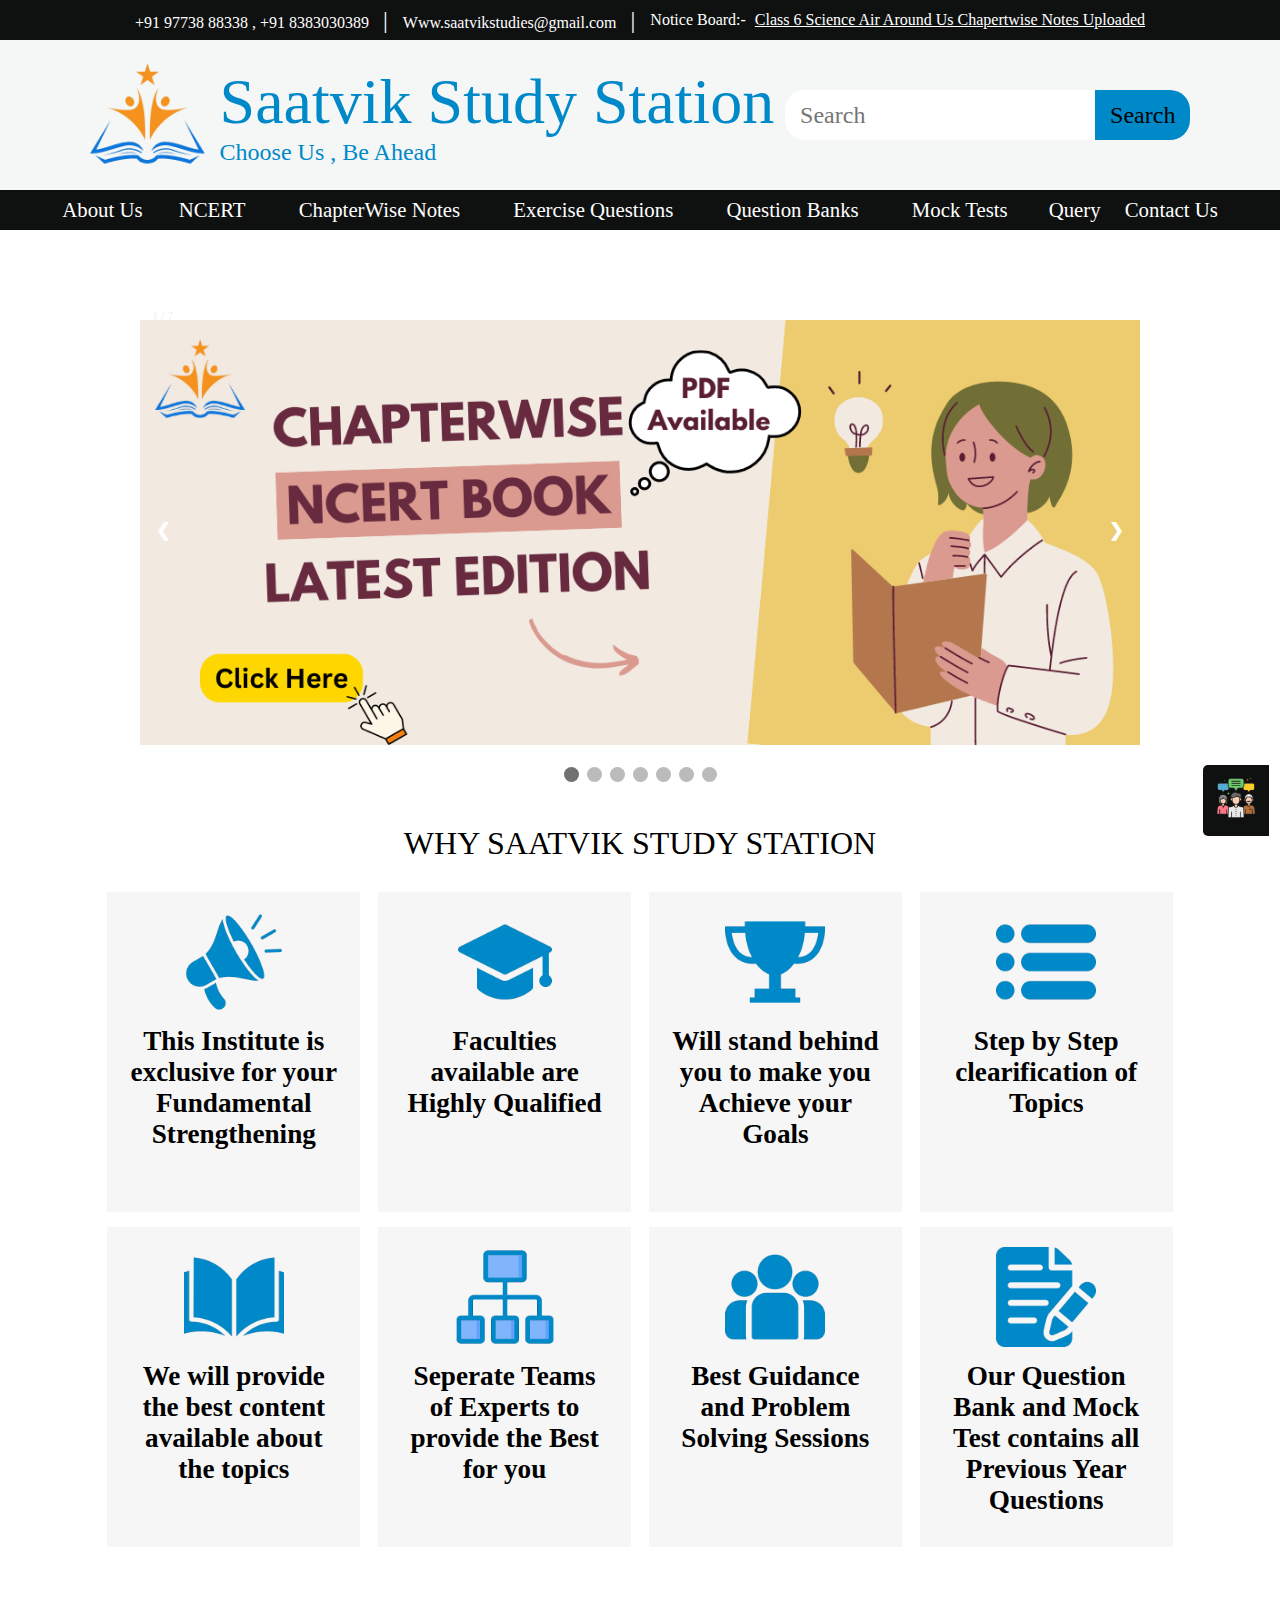
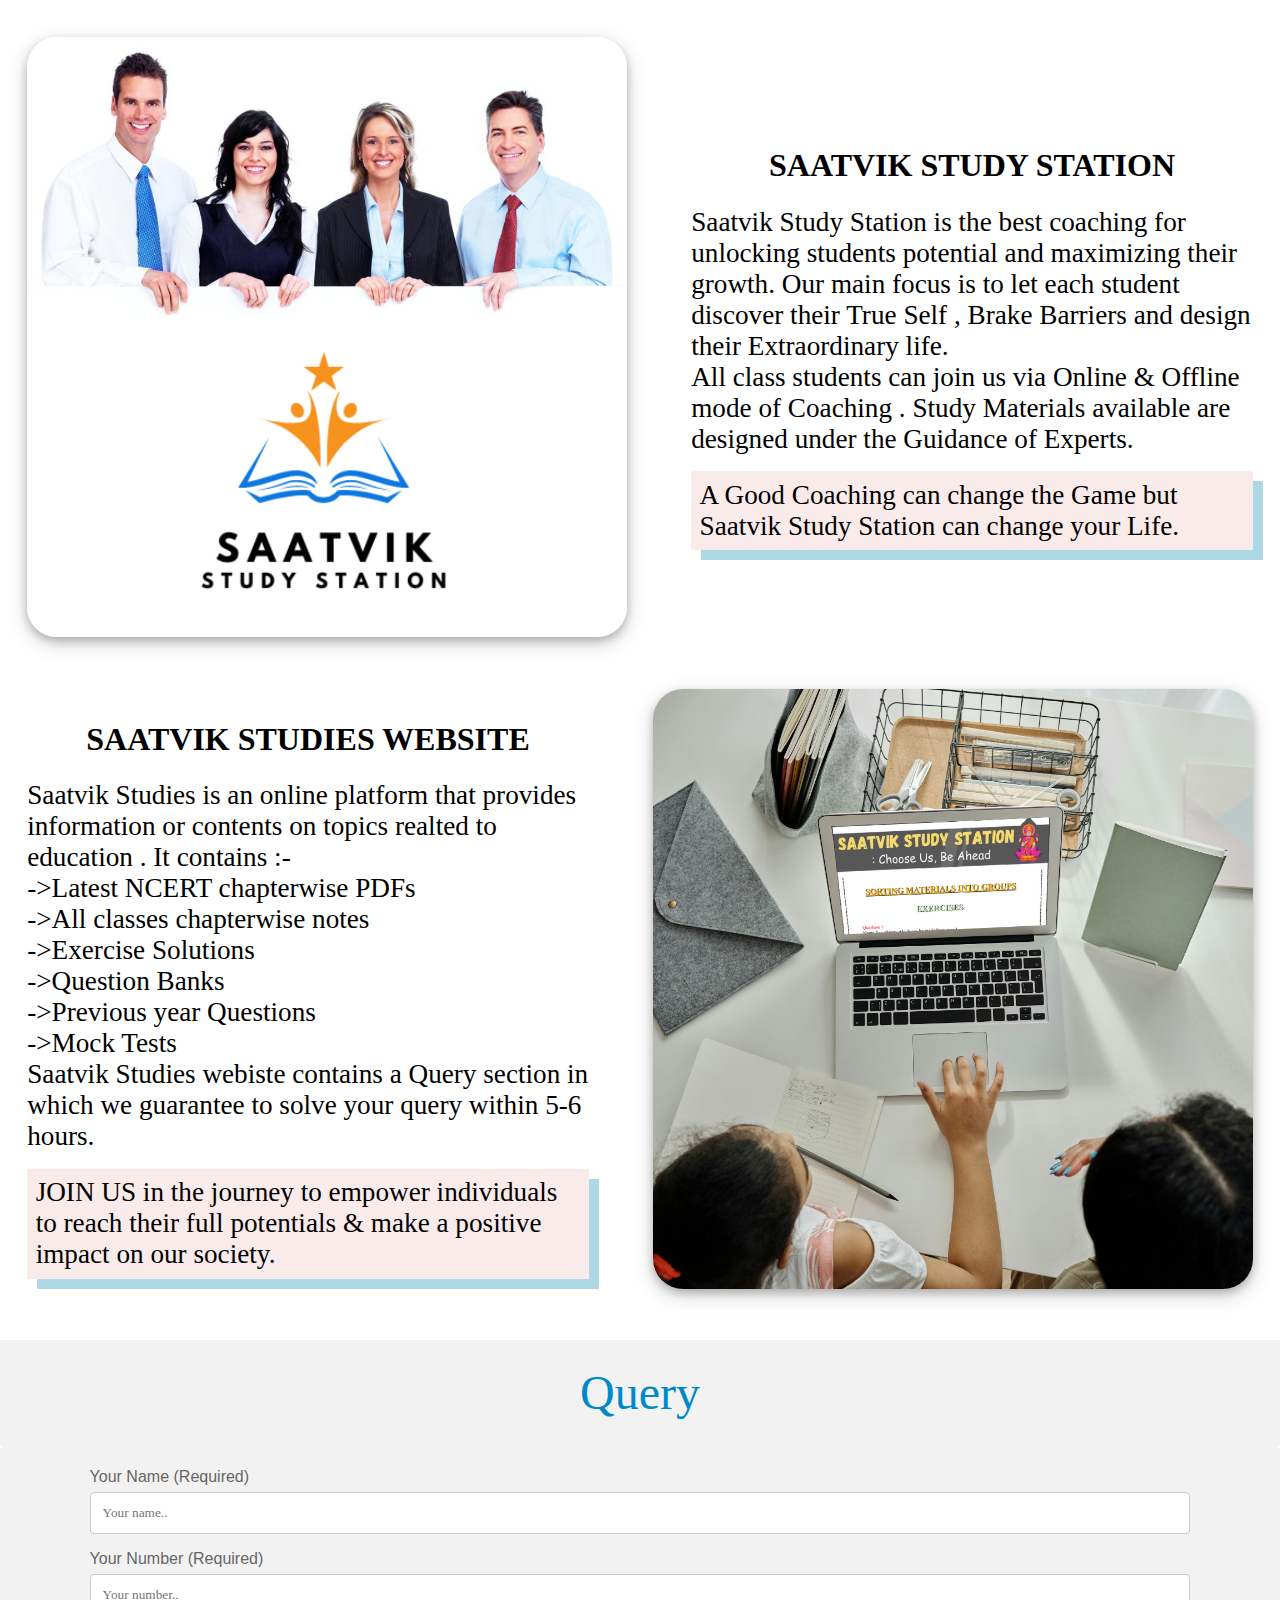
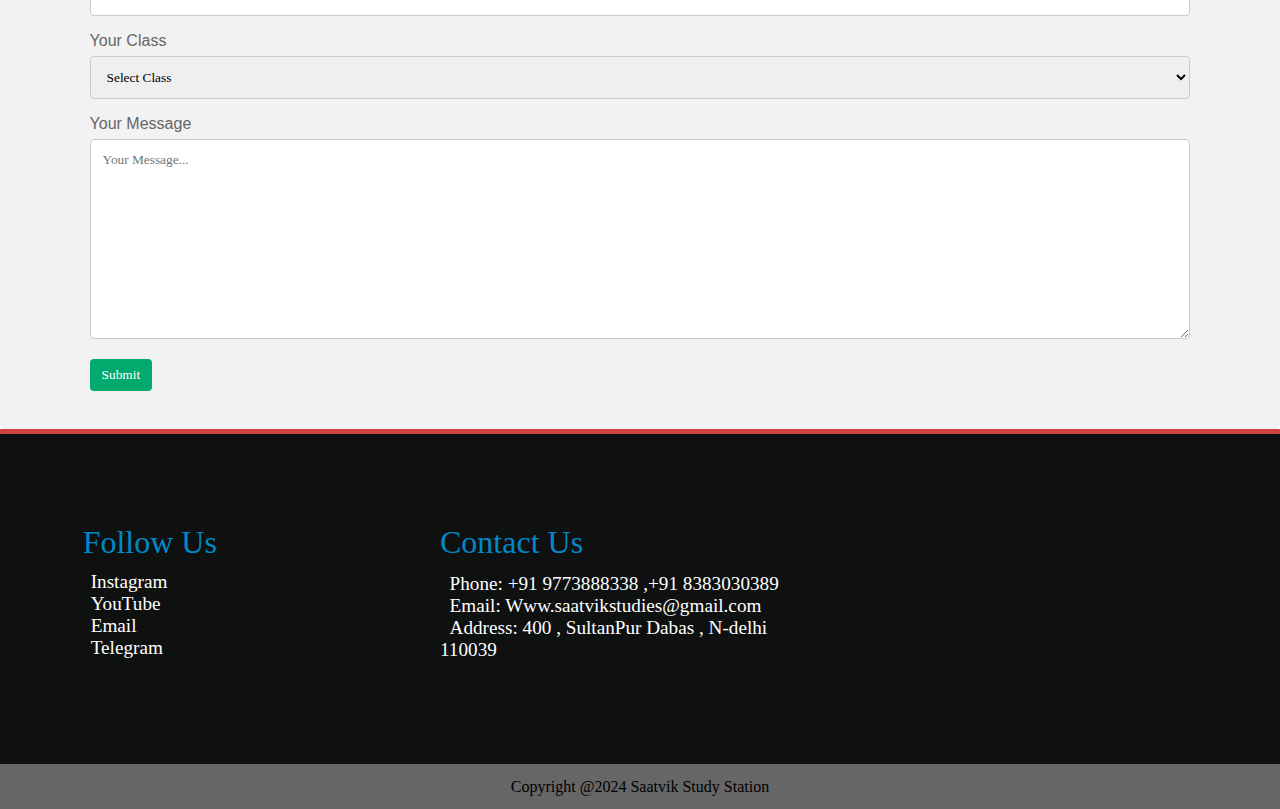
<file: index.html>
<!DOCTYPE html>
<html lang="en">
  <head>
    <meta charset="UTF-8"/>
    <meta name="viewport" content="width=device-width, initial-scale=1.0" />
    <link rel="shortcut icon" href="favicon.ico" type="image/x-icon">
    <link
      rel="stylesheet"
      href="https://cdnjs.cloudflare.com/ajax/libs/font-awesome/6.5.2/css/all.min.css"
      integrity="sha512-SnH5WK+bZxgPHs44uWIX+LLJAJ9/2PkPKZ5QiAj6Ta86w+fsb2TkcmfRyVX3pBnMFcV7oQPJkl9QevSCWr3W6A=="
      crossorigin="anonymous"
      referrerpolicy="no-referrer"
    />
    <link rel="stylesheet" href="style.css" />
    
    <title>Saatvik Studies</title>
  </head>
  <body>
    <div class="header" id="header">
      <div class="contact">
        <div class="contactHeader">
          <i class="fa-solid fa-phone fa-css"></i><a href="tel:97738 88338" >+91 97738 88338 ,</a> <a href="tel:8383030389">+91 8383030389</a>
        <span class="divider">|</span>
        </div>
        <div class="contactHeader">
          <i class="fa-solid fa-envelope fa-css"></i><a href="mailto: Www.saatvikstudies@gmail.com">Www.saatvikstudies@gmail.com</a>
        <span class="divider">|</span>
        </div>
        <div class="Notice">
          <i class="fa-solid fa-hand-pointer fa-css"></i><span>Notice Board:- </span><a class="notice-link" href=""
          >Class 6 Science Air Around Us Chapertwise Notes Uploaded</a>
        </div>
      </div>
      <div class="navbar">
        <div class="overall-logo">
              <div class="logo">
                <img src="saatvik logo final.png" alt="Logo" />
              </div>
              <div class="text-logo">
                  <a href="" class="fa-css saat">Saatvik Study Station</a>
                  <br />
                  <p class="fa-css choose">Choose Us , Be Ahead</p>
              </div>
        </div>
        <div class="search">
            <input type="text" placeholder="Search" class="Search" />
            <button class="searchbtn">Search</button>
        </div>
      </div>
      <div class="links" id="links">
        <button class="menubtn" id="menubtn"><i class="fa-solid fa-bars dropimgMenu"></i>Menu</button>
        <div class="menu" id="menu" >
          <a class="about"href="#Aboutus">About Us</a>
          <div class="dropdown" id="dropdown">
            <button class="btn" onclick="showDrpDwn()">NCERT<i class="fa-solid fa-caret-down dropimg"></i></button>
            <div class="dropdown-options" id="dropdown-options">
              <a href="NCERTclass1.html">Class 1</a><br>
              <a href="#">Class 2</a><br>
              <a href="#">Class 3</a><br>
              <a href="#">Class 4</a><br>
              <a href="#">Class 5</a><br>
              <a href="NCERTclass6.html">Class 6</a><br>
              <a href="#">Class 7</a><br>
              <a href="#">Class 8</a><br>
              <a href="#">Class 9</a><br>
              <a href="#">Class 10</a><br>
              <a href="#">Class 11</a><br>
              <a href="#">Class 12</a><br>
            </div>
          </div>
          <div class="dropdown" id="dropdown">
            <button class="btn" onclick="showDrpDwn2()">ChapterWise Notes<i class="fa-solid fa-caret-down dropimg"></i></button>
            <div class="dropdown-options" id="dropdown-options2">
              
              <a href="#">Class 6</a>
                <br>
                <a href="#">Class 7</a>
                <br>
                <a href="#">Class 8</a>
                <br>
                <a href="#">Class 9</a>
                <br>
                <a href="#">Class 10</a>
                <br>
                <a href="#">Class 11</a>
                <br>
                <a href="#">Class 12</a>
            </div>
          </div>
          <div class="dropdown" id="dropdown">
            <button class="btn" onclick="showDrpDwn3()">Exercise Questions<i class="fa-solid fa-caret-down dropimg"></i></button>
            <div class="dropdown-options" id="dropdown-options3">
                <a href="#">Class 6</a>
                <br>
                <a href="#">Class 7</a>
                <br>
                <a href="#">Class 8</a>
                <br>
                <a href="#">Class 9</a>
                <br>
                <a href="#">Class 10</a>
                <br>
                <a href="#">Class 11</a>
                <br>
                <a href="#">Class 12</a>
            </div>
          </div>
          <div class="dropdown" id="dropdown">
            <button class="btn" onclick="showDrpDwn4()">Question Banks<i class="fa-solid fa-caret-down dropimg"></i></button>
            <div class="dropdown-options" id="dropdown-options4">
                <a href="#">Class 6</a>
                <br>
                <a href="#">Class 7</a>
                <br>
                <a href="#">Class 8</a>
                <br>
                <a href="#">Class 9</a>
                <br>
                <a href="#">Class 10</a>
                <br>
                <a href="#">Class 11</a>
                <br>
                <a href="#">Class 12</a>
            </div>
          </div>
          <div class="dropdown" id="dropdown">
            <button class="btn" onclick="showDrpDwn5()">Mock Tests<i class="fa-solid fa-caret-down dropimg"></i></button>
            <div class="dropdown-options" id="dropdown-options5">
                <a href="#">Class 6</a>
                <br>
                <a href="#">Class 7</a>
                <br>
                <a href="#">Class 8</a>
                <br>
                <a href="#">Class 9</a>
                <br>
                <a href="#">Class 10</a>
                <br>
                <a href="#">Class 11</a>
                <br>
                <a href="#">Class 12</a>
            </div>
          </div>
          <a class="about" href="#Query">Query</a>
          <a class="about" href="#ContactUs">Contact Us</a>

        
        </div>
      </div>
      
      <!-- <div class="w3-content w3-section">
        <img class="mySlides" src="Ncert book.png" alt="" width="1100px">
        <img class="mySlides" src="NCERT PDF.png" alt="" width="1100px">  
        <img class="mySlides" src="ncert exercise.png" alt="" width="1100px">
        <img class="mySlides" src="Chapterwise ques banks.png" alt="" width="1100px">
        <img class="mySlides" src="Previous year.png" alt="" width="1100px">
        <img class="mySlides" src="Mock Test.png" alt="" width="1100px">
        <a class="prev" onclick="plusSlides(-1)">&#10094;</a>
        <a class="next" onclick="plusSlides(1)">&#10095;</a>
      </div> -->
    </div>

<!-- feedback -->

      <a href="#feebackform">
        <div class="stickyFeedback" onclick="feedbackclicked()" id="stickyFeedback">
          <!-- <p>Feedback</p> -->
          <img src="feedback.png" alt="">
        </div>
      </a>
      <div class="feebackform" id="feebackform">
        
        <div class="textareaclose">
          <!-- <p>FEEDBACK</p> -->
          <p><i class="fa-solid fa-x" id="closebtnfeedback" onclick="feedbackclose()"></i></p>
        </div>
        <div class="Rateus">
          <div class="howrate" id="howrate">
            <p>How would you rate your Experience?</p>
          </div>
          <div class="stars">
            <div id="emojiangry" onclick="emojiclicked1()">
              <img src="angry.png" alt="">
              <p>Bad</p>
            </div>
            <div id="emojisad" onclick="emojiclicked2()">
              <img src="sad.png" alt="">
              <p>Dislike</p>
            </div>
            <div id="emojinormal" onclick="emojiclicked3()">
              <img src="normal.png" alt="">
              <p>Neutral</p>
            </div>
            <div id="emojihappy" onclick="emojiclicked4()">
              <img src="happy.png" alt="">
              <p>Like</p>
            </div>
            <div id="emojiveryhappy" onclick="emojiclicked5()">
              <img src="very happy.png" alt="">
              <p>Love It</p>
            </div>
          </div>
          <div class="rateusclicked" id="rateusclicked">
            <textarea name="Feedback" id="feedback" cols="100" rows="7" placeholder="Please share in details , What we can improve in your Website Experience" class="feedback"></textarea>
            <button type="submit" class="submitfeedback" onclick="submitbtn()">Submit</button> 
          </div>
        </div>
      </div>


      <div class="slideshow-container" id="slideshow-container">

        <!-- Full-width images with number and caption text -->
        <div class="mySlides fade">
          <div class="numbertext">1 / 7</div>
          <img src="Ncert book.png" style="width:100%">
        </div>
       
        <div class="mySlides fade">
          <div class="numbertext">2 / 7</div>
          <img src="NCERT PDF.png" style="width:100%">
        </div>
      
        <div class="mySlides fade">
          <div class="numbertext">3 / 7</div>
          <img src="ncert exercise.png" style="width:100%">
        </div>
        <div class="mySlides fade">
          <div class="numbertext">4 / 7</div>
          <img src="Mock Test.png" style="width:100%">
        </div>
        <div class="mySlides fade">
          <div class="numbertext">5 / 7</div>
          <img src="Previous year.png" style="width:100%">
        </div>
        <div class="mySlides fade">
          <div class="numbertext">6 / 7</div>
          <img src="Chapterwise ques banks.png" style="width:100%">
        </div>
        <div class="mySlides fade">
          <div class="numbertext">7 / 7</div>
          <img src="Contact Us.png" style="width:100%">
        </div>
        <!-- Next and previous buttons -->
        <a class="prev" onclick="plusSlides(-1)">&#10094;</a>
        <a class="next" onclick="plusSlides(1)">&#10095;</a>
      </div>
      <br>
      
      <!-- The dots/circles -->
      <div style="text-align:center">
        <span class="dot" onclick="currentSlide(1)"></span>
        <span class="dot" onclick="currentSlide(2)"></span>
        <span class="dot" onclick="currentSlide(3)"></span>
        <span class="dot" onclick="currentSlide(4)"></span>
        <span class="dot" onclick="currentSlide(5)"></span>
        <span class="dot" onclick="currentSlide(6)"></span>
        <span class="dot" onclick="currentSlide(7)"></span>
      </div>
      <div class="chooseUs" id="chooseUs">
        <div class="whyus">
          <p>WHY SAATVIK STUDY STATION</p>
        </div>
        <div class="WhyChooseUs">
          <div class="wcuPoints">
            <div class="box-content ">
              <div>
                <img src="mic.png" alt="">
              </div>
                <p>This Institute is exclusive for your Fundamental Strengthening</p>
            </div>
          </div> 
          <div class="wcuPoints">
            <div class="box-content ">
              <img src="degree.png" alt="">
              <p>Faculties available are Highly Qualified</p>
            </div>
          </div>
          <div class="wcuPoints">
            <div class="box-content ">
              <img src="trophy.png" alt="">
              <p>Will stand behind you to make you Achieve your Goals</p>
            </div>
          </div>
          <div class="wcuPoints">
            <div class="box-content ">
              <img src="list.png" alt="">
              <p>Step by Step clearification of Topics</p>
            </div>
          </div>
          <div class="wcuPoints">
            <div class="box-content ">
              <img src="book.png" alt="">
              <p>We will provide the best content available about the topics</p>
            </div>
          </div>
          <div class="wcuPoints">
            <div class="box-content ">
              <img src="heirarchy.png" alt="">
              <p>Seperate Teams of Experts to provide the Best for you</p>
            </div>
          </div>
          <div class="wcuPoints">
            <div class="box-content ">
              <img src="people.png" alt="">
              <p>Best Guidance and Problem Solving Sessions</p>
            </div>
          </div>
          <div class="wcuPoints">
            <div class="box-content ">
              <img src="notes.png" alt="">
              <p>Our Question Bank and Mock Test contains all Previous Year Questions</p>
            </div>
          </div>
        </div>
      </div>
      <div class="Aboutus" id="Aboutus">
        <img src="Aboutus Image.png" alt="about us img" class="aboutusimg">
        <div class="aboutMain">
          <p class="mainheadingaboutus"><b>SAATVIK STUDY STATION</b></p>
            Saatvik Study Station is the best coaching for unlocking students potential and maximizing their growth. Our main focus is to let each student discover their True Self , Brake Barriers and design their Extraordinary life.
            <br>All class students can join us via Online & Offline mode of Coaching . Study Materials available are designed under the Guidance of Experts.
            <br>
            <div class="notes">
              A Good Coaching can change the Game but Saatvik Study Station can change your Life.
            </div>
        </div>      
      </div>
      <div class="Aboutweb" id="Aboutweb">
        <div class="aboutMainWeb">
          <p class="mainheadingaboutweb"><b>SAATVIK STUDIES WEBSITE</b></p>
            Saatvik Studies is an online platform that provides information or contents on topics realted to education .
            It contains :-
            <br>->Latest NCERT chapterwise PDFs 
            <br>->All classes chapterwise notes 
            <br>->Exercise Solutions
            <br>->Question Banks
            <br>->Previous year Questions
            <br>->Mock Tests
            <br>Saatvik Studies webiste contains a Query section in which we guarantee to solve your query within 5-6 hours.
            <div class="notes">
              JOIN US in the journey to empower individuals to reach their full potentials & make a positive impact on our society.
            </div>
        </div>
        <img src="final website img.png" alt="about webiste img" class="aboutWebimg">      
      </div>
      <p class="query" id="Query">Query</p>
      <div class="container" id="container">
        
        <form action="action_page.php">
      
          <label for="name" required>Your Name (Required)</label>
          <input type="text" id="fname" name="name" placeholder="Your name.." class="queryInput">
      
          <label for="phonenumber" required>Your Number (Required)</label>
          <input type="number" id="phonenumber" name="phonenumber" placeholder="Your number..">
      
          <label for="class" required>Your Class</label>
          <select id="class" name="class">
            <option value="selectclass">Select Class</option>
            <option value="class6">Class 6</option>
            <option value="class7">Class 7</option>
            <option value="class8">Class 8</option>
            <option value="class9">Class 9</option>
            <option value="class10">Class 10</option>
            <option value="class11">Class 11</option>
            <option value="class12">Class 12</option>
          </select>
      
          <label for="message">Your Message</label>
          <textarea id="message" name="submessageject" placeholder="Your Message..." style="height:200px"></textarea>
      
          <input type="submit" value="Submit">
      
        </form>
      </div>
      <div class="footer" id="footer">
        <div class="line">
        </div>
        <div class="mainFooter">
          <div class="followus">
            <p class="followusHeading">Follow Us</p>
            <div class="followdetails">
              <i class="fa-brands fa-instagram footerimg"></i><a href="https://www.instagram.com/saatvikstudies/" target="_blank">Instagram</a><br>
              <i class="fa-brands fa-youtube footerimg"></i><a href="http://">YouTube</a><br>
              <i class="fa-solid fa-envelope footerimg"></i><a href="mailto: Www.saatvikstudies@gmail.com">Email</a><br>
              <i class="fa-brands fa-telegram footerimg"></i><a href="https://t.me/SaatvikStudies" target="_blank">Telegram</a><br>
            </div>
          </div>
          <div class="contactus">
            <p class="contactusHeading" id="ContactUs">Contact Us</p>
            <div class="contactdetails">
              <i class="fa-solid fa-phone footerimg"></i><a href="tel:9773888338">Phone: +91 9773888338 ,</a><a href="tel:8383030389">+91 8383030389</a><br>
              <i class="fa-solid fa-envelope footerimg "></i><a href="mailto: Www.saatvikstudies@gmail.com"> Email: Www.saatvikstudies@gmail.com</a><br>
              <i class="fa-solid fa-house footerimg"></i><a href="https://maps.app.goo.gl/Uj48DvDNkH5wRvor8" target="_blank"></i>Address: 400 , SultanPur Dabas , N-delhi 110039</a>
            </div>
          </div>
          <div class="googlemap">
            <iframe src="https://www.google.com/maps/embed?pb=!1m18!1m12!1m3!1d3507.9589480633927!2d77.04021510369861!3d28.76525590379963!2m3!1f0!2f0!3f0!3m2!1i1024!2i768!4f13.1!3m3!1m2!1s0x390d070059d42753%3A0xcdba2a72c2cb3344!2sSaatvik%20Study%20Station!5e0!3m2!1sen!2sin!4v1717325677718!5m2!1sen!2sin" width="400" height="300" style="border:0;" allowfullscreen="" loading="lazy" referrerpolicy="no-referrer-when-downgrade"></iframe>
          </div>
        </div>
        <div class="copyright">
          Copyright @2024 Saatvik Study Station
        </div>
      </div>
    <script src="index.js"></script>
  </body>
</html>
</file>
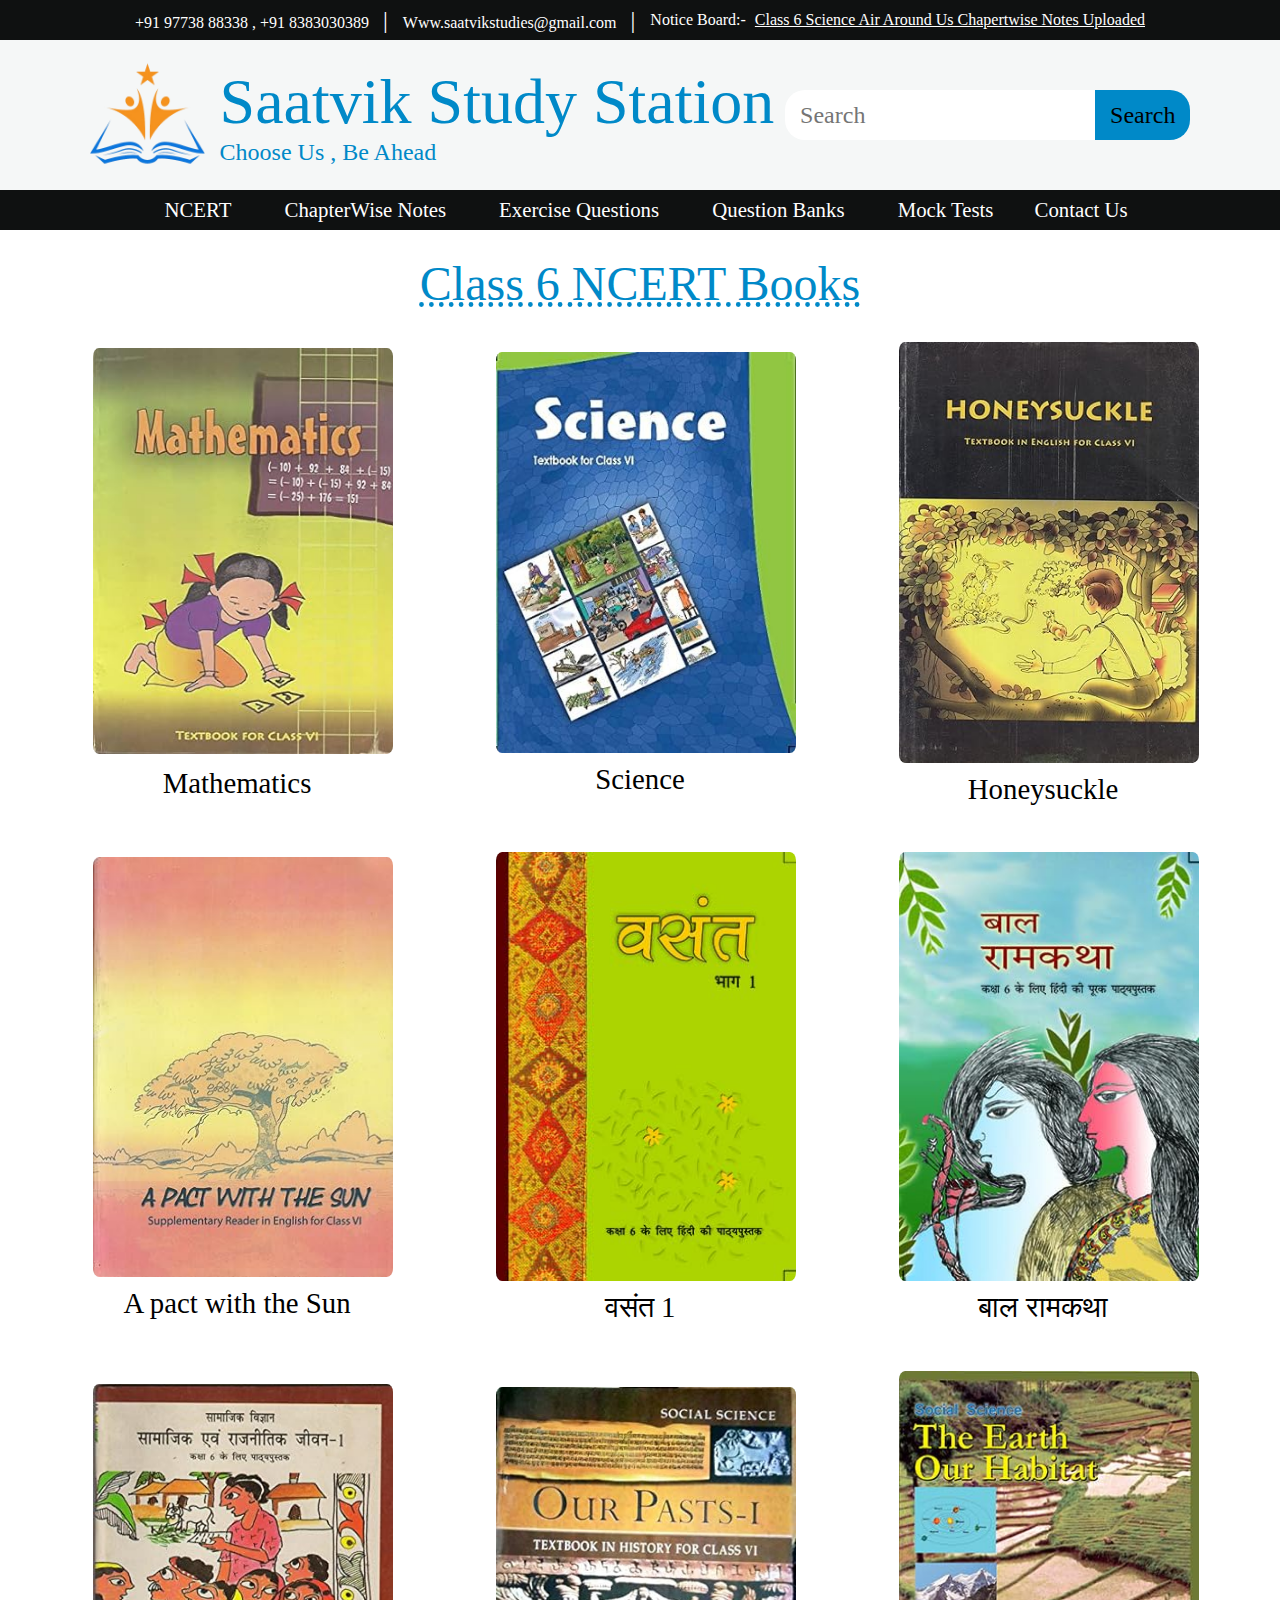
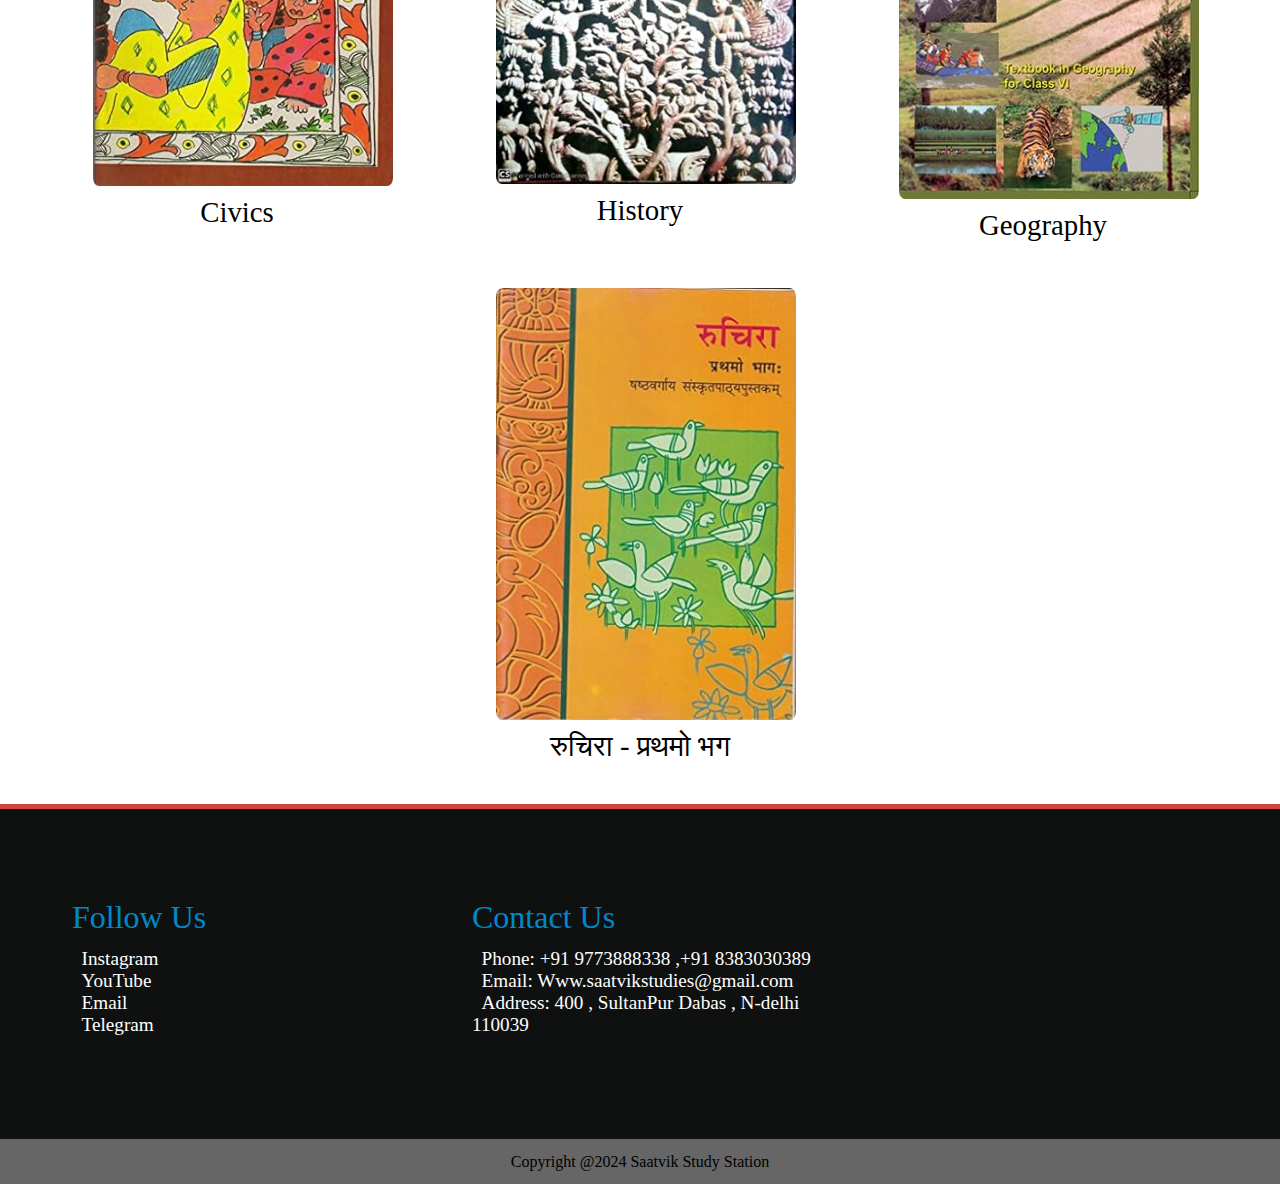
<file: NCERTclass6.html>
<!DOCTYPE html>
<html lang="en">
  <head>
    <meta charset="UTF-8"/>
    <meta name="viewport" content="width=device-width, initial-scale=1.0" />
    <link rel="shortcut icon" href="favicon.ico" type="image/x-icon">
    <link
      rel="stylesheet"
      href="https://cdnjs.cloudflare.com/ajax/libs/font-awesome/6.5.2/css/all.min.css"
      integrity="sha512-SnH5WK+bZxgPHs44uWIX+LLJAJ9/2PkPKZ5QiAj6Ta86w+fsb2TkcmfRyVX3pBnMFcV7oQPJkl9QevSCWr3W6A=="
      crossorigin="anonymous"
      referrerpolicy="no-referrer"
    />
    <link rel="stylesheet" href="NCERTclass6.css" />
    
    <title>Saatvik Studies</title>
  </head>
  <body>
    <div class="mainDiv">
      <div class="header">
        <div class="contact">
          <div class="contactHeader">
            <i class="fa-solid fa-phone fa-css"></i><a href="tel:97738 88338" >+91 97738 88338 ,</a> <a href="tel:8383030389">+91 8383030389</a>
          <span class="divider">|</span>
          </div>
          <div class="contactHeader">
            <i class="fa-solid fa-envelope fa-css"></i><a href="">Www.saatvikstudies@gmail.com</a>
          <span class="divider">|</span>
          </div>
          <div class="Notice">
            <i class="fa-solid fa-hand-pointer fa-css"></i><span>Notice Board:- </span><a class="notice-link" href=""
            >Class 6 Science Air Around Us Chapertwise Notes Uploaded</a>
          </div>
        </div>
        <div class="navbar">
          <div class="overall-logo">
              <div class="logo">
                  <img src="saatvik logo final.png" alt="Logo" />
                </div>
                <div class="text-logo">
                    <a href="" class="fa-css saat">Saatvik Study Station</a>
                    <br />
                    <p class="fa-css choose">Choose Us , Be Ahead</p>
                  </div>
          </div>
          <div class="search">
              <input type="text" placeholder="Search" class="Search" />
              <button class="searchbtn">Search</button>
          </div>
        </div>
        <div class="links" id="links">
          <button class="menubtn" id="menubtn" onclick="clickfunctionMenu()"><i class="fa-solid fa-bars dropimgMenu"></i>Menu</button>
          <div class="menu" id="menu" >
            <div class="dropdown" id="dropdown">
              <button class="btn" onclick="showDrpDwn()">NCERT<i class="fa-solid fa-caret-down dropimg"></i></button>
              <div class="dropdown-options" id="dropdown-options">
                <a href="#">Class 1</a><br>
                <a href="#">Class 2</a><br>
                <a href="#">Class 3</a><br>
                <a href="#">Class 4</a><br>
                <a href="#">Class 5</a><br>
                <a href="#">Class 6</a><br>
                <a href="#">Class 7</a><br>
                <a href="#">Class 8</a><br>
                <a href="#">Class 9</a><br>
                <a href="#">Class 10</a><br>
                <a href="#">Class 11</a><br>
                <a href="#">Class 12</a><br>
              </div>
            </div>
            <div class="dropdown" id="dropdown">
              <button class="btn" onclick="showDrpDwn2()">ChapterWise Notes<i class="fa-solid fa-caret-down dropimg"></i></button>
              <div class="dropdown-options" id="dropdown-options2">
                
                <a href="#">Class 6</a>
                  <br>
                  <a href="#">Class 7</a>
                  <br>
                  <a href="#">Class 8</a>
                  <br>
                  <a href="#">Class 9</a>
                  <br>
                  <a href="#">Class 10</a>
                  <br>
                  <a href="#">Class 11</a>
                  <br>
                  <a href="#">Class 12</a>
              </div>
            </div>
            <div class="dropdown" id="dropdown">
              <button class="btn" onclick="showDrpDwn3()">Exercise Questions<i class="fa-solid fa-caret-down dropimg"></i></button>
              <div class="dropdown-options" id="dropdown-options3">
                  <a href="#">Class 6</a>
                  <br>
                  <a href="#">Class 7</a>
                  <br>
                  <a href="#">Class 8</a>
                  <br>
                  <a href="#">Class 9</a>
                  <br>
                  <a href="#">Class 10</a>
                  <br>
                  <a href="#">Class 11</a>
                  <br>
                  <a href="#">Class 12</a>
              </div>
            </div>
            <div class="dropdown" id="dropdown">
              <button class="btn" onclick="showDrpDwn4()">Question Banks<i class="fa-solid fa-caret-down dropimg"></i></button>
              <div class="dropdown-options" id="dropdown-options4">
                  <a href="#">Class 6</a>
                  <br>
                  <a href="#">Class 7</a>
                  <br>
                  <a href="#">Class 8</a>
                  <br>
                  <a href="#">Class 9</a>
                  <br>
                  <a href="#">Class 10</a>
                  <br>
                  <a href="#">Class 11</a>
                  <br>
                  <a href="#">Class 12</a>
              </div>
            </div>
            <div class="dropdown" id="dropdown">
              <button class="btn" onclick="showDrpDwn5()">Mock Tests<i class="fa-solid fa-caret-down dropimg"></i></button>
              <div class="dropdown-options" id="dropdown-options5">
                  <a href="#">Class 6</a>
                  <br>
                  <a href="#">Class 7</a>
                  <br>
                  <a href="#">Class 8</a>
                  <br>
                  <a href="#">Class 9</a>
                  <br>
                  <a href="#">Class 10</a>
                  <br>
                  <a href="#">Class 11</a>
                  <br>
                  <a href="#">Class 12</a>
              </div>
            </div>
            <a class="about" href="#ContactUs">Contact Us</a>
          
          </div>
        </div>
  
        <!--  content -->
        <div class="ClassBooks">
          <p>Class 6 NCERT Books  </p>
        </div>
        <div class="subjects">
            <div>
              <a href="Ncert class 6th/C6maths.html">
                <img src="Ncert class 6th/ncert class 6 maths.jpg" alt="">
                <p>Mathematics</p>
              </a>
            </div>
            <div>
                <img src="Ncert class 6th/ncert class 6 science.jpg" alt="" >
                <p>Science</p>
            </div>
          <div>
              <img src="Ncert class 6th/ncert class 6 english 1.jpg" alt="" class="c6book">
              <p>Honeysuckle</p>
          </div>
          <div>
              <img src="Ncert class 6th/ncert class 6 english 2.jpg" alt="">
              <p>A pact with the Sun</p>
          </div>
          <div>
              <img src="Ncert class 6th/ncert class 6 hindi 1.jpg" alt="">
              <p>वसंत 1</p>
          </div>
          <div>
              <img src="Ncert class 6th/ncert class 6 hindi 2.jpg" alt="">
              <p>बाल रामकथा</p>
          </div>
          <div>
              <img src="Ncert class 6th/Ncert class 6 sst 1.jpg" alt="" class="c6sstbook">
              <p>Civics</p>
          </div>
          <div>
              <img src="Ncert class 6th/ncert class 6 sst 2.jpg" alt="" class="c6sstbook">
              <p>History </p>
          </div>
          <div>
              <img src="Ncert class 6th/ncert class 6 sst 3.jpg" alt="">
              <p>Geography</p>
          </div>
          <div>
              <img src="Ncert class 6th/ncert class 6 sanskrit.jpg" alt="" class="c6book">
              <p>रुचिरा - प्रथमो भग</p>
          </div>
        </div>
  
  
  
        <div class="footer">
          <div class="line">
          </div>
          <div class="mainFooter">
            <div class="followus">
              <p class="followusHeading">Follow Us</p>
              <div class="followdetails">
                <i class="fa-brands fa-instagram footerimg"></i><a href="https://www.instagram.com/saatvikstudies/" target="_blank">Instagram</a><br>
                <i class="fa-brands fa-youtube footerimg"></i><a href="http://">YouTube</a><br>
                <i class="fa-solid fa-envelope footerimg"></i><a href="mailto: Www.saatvikstudies@gmail.com">Email</a><br>
                <i class="fa-brands fa-telegram footerimg"></i><a href="https://t.me/SaatvikStudies" target="_blank">Telegram</a><br>
              </div>
            </div>
            <div class="contactus">
              <p class="contactusHeading" id="ContactUs">Contact Us</p>
              <div class="contactdetails">
                <i class="fa-solid fa-phone footerimg"></i><a href="tel:9773888338">Phone: +91 9773888338 ,</a><a href="tel:8383030389">+91 8383030389</a><br>
                <i class="fa-solid fa-envelope footerimg "></i><a href="mailto: Www.saatvikstudies@gmail.com"> Email: Www.saatvikstudies@gmail.com</a><br>
                <i class="fa-solid fa-house footerimg"></i><a href="https://maps.app.goo.gl/Uj48DvDNkH5wRvor8" target="_blank"></i>Address: 400 , SultanPur Dabas , N-delhi 110039</a>
              </div>
            </div>
            <div class="googlemap">
              <iframe src="https://www.google.com/maps/embed?pb=!1m18!1m12!1m3!1d3507.9589480633927!2d77.04021510369861!3d28.76525590379963!2m3!1f0!2f0!3f0!3m2!1i1024!2i768!4f13.1!3m3!1m2!1s0x390d070059d42753%3A0xcdba2a72c2cb3344!2sSaatvik%20Study%20Station!5e0!3m2!1sen!2sin!4v1717325677718!5m2!1sen!2sin" width="400" height="300" style="border:0;" allowfullscreen="" loading="lazy" referrerpolicy="no-referrer-when-downgrade"></iframe>
            </div>
          </div>
          <div class="copyright">
            Copyright @2024 Saatvik Study Station
          </div>
        </div>
    </div>
    <script src="NcertClass6.js" defer></script>
  </body>
</html>
</file>
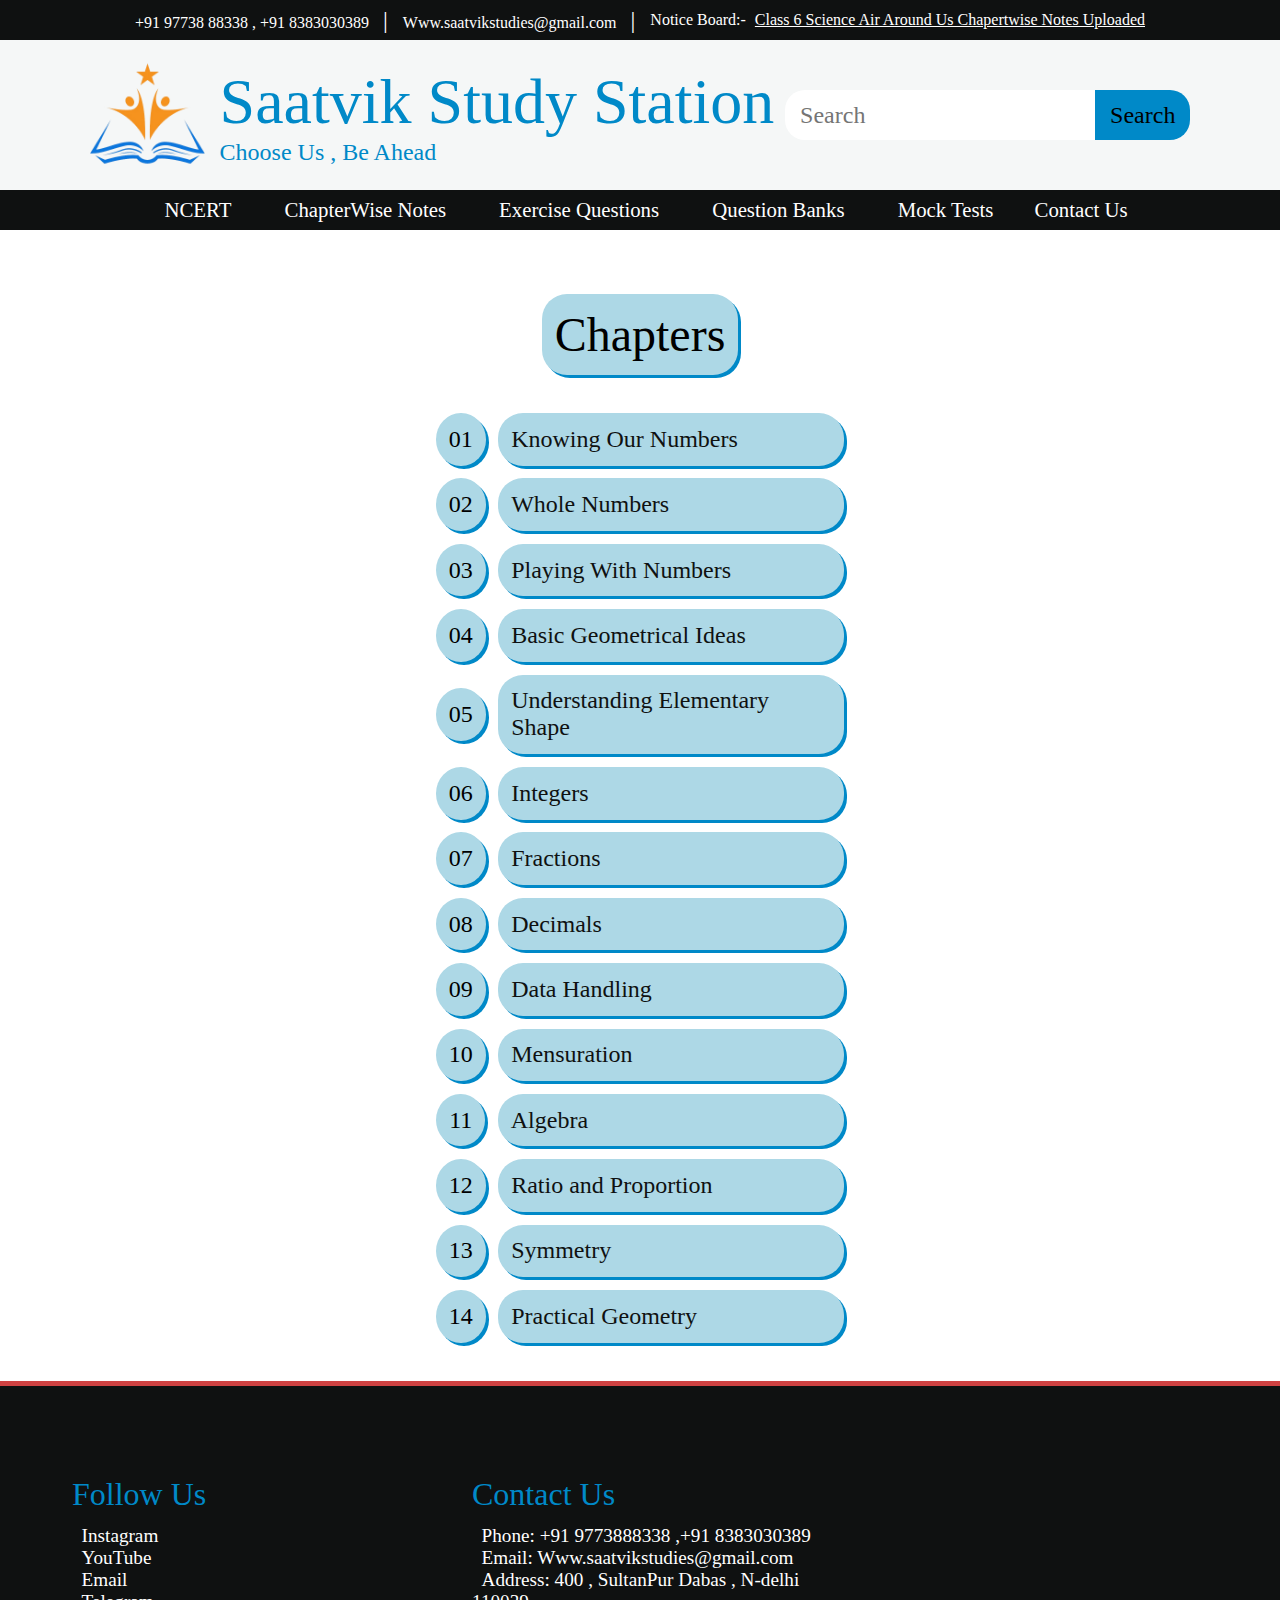
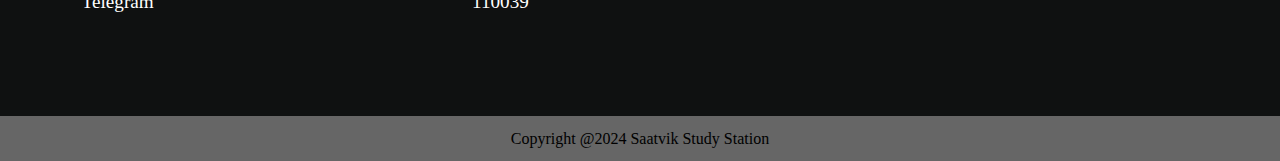
<file: Ncert class 6th/C6maths.html>
<!DOCTYPE html>
<html lang="en">
  <head>
    <meta charset="UTF-8"/>
    <meta name="viewport" content="width=device-width, initial-scale=1.0" />
    <link rel="shortcut icon" href="favicon.ico" type="image/x-icon">
    <link
      rel="stylesheet"
      href="https://cdnjs.cloudflare.com/ajax/libs/font-awesome/6.5.2/css/all.min.css"
      integrity="sha512-SnH5WK+bZxgPHs44uWIX+LLJAJ9/2PkPKZ5QiAj6Ta86w+fsb2TkcmfRyVX3pBnMFcV7oQPJkl9QevSCWr3W6A=="
      crossorigin="anonymous"
      referrerpolicy="no-referrer"
    />
    <link rel="stylesheet" href="C6maths.css" />
    
    <title>Saatvik Studies</title>
  </head>
  <body>
    <div class="header">
      <div class="contact">
        <div class="contactHeader">
          <i class="fa-solid fa-phone fa-css"></i><a href="tel:97738 88338" >+91 97738 88338 ,</a> <a href="tel:8383030389">+91 8383030389</a>
        <span class="divider">|</span>
        </div>
        <div class="contactHeader">
          <i class="fa-solid fa-envelope fa-css"></i><a href="">Www.saatvikstudies@gmail.com</a>
        <span class="divider">|</span>
        </div>
        <div class="Notice">
          <i class="fa-solid fa-hand-pointer fa-css"></i><span>Notice Board:- </span><a class="notice-link" href=""
          >Class 6 Science Air Around Us Chapertwise Notes Uploaded</a>
        </div>
      </div>
      <div class="navbar">
        <div class="overall-logo">
            <div class="logo">
                <img src="saatvik logo final.png" alt="Logo" />
              </div>
              <div class="text-logo">
                  <a href="" class="fa-css saat">Saatvik Study Station</a>
                  <br />
                  <p class="fa-css choose">Choose Us , Be Ahead</p>
                </div>
        </div>
        <div class="search">
            <input type="text" placeholder="Search" class="Search" />
            <button class="searchbtn">Search</button>
        </div>
      </div>
      <div class="links" id="links">
        <button class="menubtn" id="menubtn" onclick="clickfunctionMenu()"><i class="fa-solid fa-bars dropimgMenu"></i>Menu</button>
        <div class="menu" id="menu" >
          <div class="dropdown" id="dropdown">
            <button class="btn" onclick="showDrpDwn()">NCERT<i class="fa-solid fa-caret-down dropimg"></i></button>
            <div class="dropdown-options" id="dropdown-options">
              <a href="#">Class 1</a><br>
              <a href="#">Class 2</a><br>
              <a href="#">Class 3</a><br>
              <a href="#">Class 4</a><br>
              <a href="#">Class 5</a><br>
              <a href="#">Class 6</a><br>
              <a href="#">Class 7</a><br>
              <a href="#">Class 8</a><br>
              <a href="#">Class 9</a><br>
              <a href="#">Class 10</a><br>
              <a href="#">Class 11</a><br>
              <a href="#">Class 12</a><br>
            </div>
          </div>
          <div class="dropdown" id="dropdown">
            <button class="btn" onclick="showDrpDwn2()">ChapterWise Notes<i class="fa-solid fa-caret-down dropimg"></i></button>
            <div class="dropdown-options" id="dropdown-options2">
              
              <a href="#">Class 6</a>
                <br>
                <a href="#">Class 7</a>
                <br>
                <a href="#">Class 8</a>
                <br>
                <a href="#">Class 9</a>
                <br>
                <a href="#">Class 10</a>
                <br>
                <a href="#">Class 11</a>
                <br>
                <a href="#">Class 12</a>
            </div>
          </div>
          <div class="dropdown" id="dropdown">
            <button class="btn" onclick="showDrpDwn3()">Exercise Questions<i class="fa-solid fa-caret-down dropimg"></i></button>
            <div class="dropdown-options" id="dropdown-options3">
                <a href="#">Class 6</a>
                <br>
                <a href="#">Class 7</a>
                <br>
                <a href="#">Class 8</a>
                <br>
                <a href="#">Class 9</a>
                <br>
                <a href="#">Class 10</a>
                <br>
                <a href="#">Class 11</a>
                <br>
                <a href="#">Class 12</a>
            </div>
          </div>
          <div class="dropdown" id="dropdown">
            <button class="btn" onclick="showDrpDwn4()">Question Banks<i class="fa-solid fa-caret-down dropimg"></i></button>
            <div class="dropdown-options" id="dropdown-options4">
                <a href="#">Class 6</a>
                <br>
                <a href="#">Class 7</a>
                <br>
                <a href="#">Class 8</a>
                <br>
                <a href="#">Class 9</a>
                <br>
                <a href="#">Class 10</a>
                <br>
                <a href="#">Class 11</a>
                <br>
                <a href="#">Class 12</a>
            </div>
          </div>
          <div class="dropdown" id="dropdown">
            <button class="btn" onclick="showDrpDwn5()">Mock Tests<i class="fa-solid fa-caret-down dropimg"></i></button>
            <div class="dropdown-options" id="dropdown-options5">
                <a href="#">Class 6</a>
                <br>
                <a href="#">Class 7</a>
                <br>
                <a href="#">Class 8</a>
                <br>
                <a href="#">Class 9</a>
                <br>
                <a href="#">Class 10</a>
                <br>
                <a href="#">Class 11</a>
                <br>
                <a href="#">Class 12</a>
            </div>
          </div>
          <a class="about" href="#ContactUs">Contact Us</a>
        
        </div>
      </div>

      <!--  content -->
      <div class="ClassBooks">
        <p>Chapters</p>
      </div>
      <div class="chapternames">
        <div class="chapterName">
            <p class="chpnum">01</p>
            <a href="/web/Satvik/books/class 6/maths/ncert class 6 maths ch1.pdf" target="_blank">  Knowing Our Numbers <i class="fa-solid fa-download"></i></a>
        </div>
        <div class="chapterName">
            <p class="chpnum">02</p>
            <a href="/web/Satvik/books/class 6/maths/ncert class 6 maths ch2.pdf" target="_blank">Whole Numbers <i class="fa-solid fa-download"></i></a>
        </div>
        <div class="chapterName">
            <p class="chpnum">03</p>
            <a href="/web/Satvik/books/class 6/maths/ncert class 6 maths ch3.pdf" target="_blank">Playing With Numbers <i class="fa-solid fa-download"></i></a>
        </div>
        <div class="chapterName">
            <p class="chpnum">04</p>
            <a href="/web/Satvik/books/class 6/maths/ncert class 6 maths ch4.pdf" target="_blank">Basic Geometrical Ideas <i class="fa-solid fa-download"></i></a>
        </div>
        <div class="chapterName">
            <p class="chpnum">05</p>
            <a href="/web/Satvik/books/class 6/maths/ncert class 6 maths ch5.pdf" target="_blank">Understanding Elementary Shape <i class="fa-solid fa-download"></i></a>
        </div>
        <div class="chapterName">
            <p class="chpnum">06</p>
            <a href="/web/Satvik/books/class 6/maths/ncert class 6 maths ch6.pdf" target="_blank">Integers <i class="fa-solid fa-download"></i></a>
        </div>
        <div class="chapterName">
            <p class="chpnum">07</p>
            <a href="/web/Satvik/books/class 6/maths/ncert class 6 maths ch7.pdf" target="_blank">Fractions <i class="fa-solid fa-download"></i></a>
        </div>
        <div class="chapterName">
            <p class="chpnum">08</p>
            <a href="/web/Satvik/books/class 6/maths/ncert class 6 maths ch8.pdf" target="_blank">Decimals <i class="fa-solid fa-download"></i></a>
        </div>
        <div class="chapterName">
            <p class="chpnum">09</p>
            <a href="/web/Satvik/books/class 6/maths/ncert class 6 maths ch9.pdf" target="_blank">Data Handling <i class="fa-solid fa-download"></i></a>
        </div>
        <div class="chapterName">
            <p class="chpnum">10</p>
            <a href="/web/Satvik/books/class 6/maths/ncert class 6 maths ch10.pdf" target="_blank">Mensuration <i class="fa-solid fa-download"></i></a>
        </div>
        <div class="chapterName">
            <p class="chpnum">11</p>
            <a href="/web/Satvik/books/class 6/maths/ncert class 6 maths ch11.pdf" target="_blank">Algebra <i class="fa-solid fa-download"></i></a>
        </div>
        <div class="chapterName">
            <p class="chpnum">12</p>
            <a href="/web/Satvik/books/class 6/maths/ncert class 6 maths ch12.pdf" target="_blank">Ratio and Proportion <i class="fa-solid fa-download"></i></a>
        </div>
        <div class="chapterName">
            <p class="chpnum">13</p>
            <a href="/web/Satvik/books/class 6/maths/ncert class 6 maths ch13.pdf" target="_blank">Symmetry <i class="fa-solid fa-download"></i></a>
        </div>
        <div class="chapterName">
            <p class="chpnum">14</p>
            <a href="/web/Satvik/books/class 6/maths/ncert class 6 maths ch14.pdf" target="_blank">Practical Geometry <i class="fa-solid fa-download"></i></a>
        </div>

      </div>



      <div class="footer">
        <div class="line">
        </div>
        <div class="mainFooter">
          <div class="followus">
            <p class="followusHeading">Follow Us</p>
            <div class="followdetails">
              <i class="fa-brands fa-instagram footerimg"></i><a href="https://www.instagram.com/saatvikstudies/" target="_blank">Instagram</a><br>
              <i class="fa-brands fa-youtube footerimg"></i><a href="http://">YouTube</a><br>
              <i class="fa-solid fa-envelope footerimg"></i><a href="mailto: Www.saatvikstudies@gmail.com">Email</a><br>
              <i class="fa-brands fa-telegram footerimg"></i><a href="https://t.me/SaatvikStudies" target="_blank">Telegram</a><br>
            </div>
          </div>
          <div class="contactus">
            <p class="contactusHeading" id="ContactUs">Contact Us</p>
            <div class="contactdetails">
              <i class="fa-solid fa-phone footerimg"></i><a href="tel:9773888338">Phone: +91 9773888338 ,</a><a href="tel:8383030389">+91 8383030389</a><br>
              <i class="fa-solid fa-envelope footerimg "></i><a href="mailto: Www.saatvikstudies@gmail.com"> Email: Www.saatvikstudies@gmail.com</a><br>
              <i class="fa-solid fa-house footerimg"></i><a href="https://maps.app.goo.gl/Uj48DvDNkH5wRvor8" target="_blank"></i>Address: 400 , SultanPur Dabas , N-delhi 110039</a>
            </div>
          </div>
          <div class="googlemap">
            <iframe src="https://www.google.com/maps/embed?pb=!1m18!1m12!1m3!1d3507.9589480633927!2d77.04021510369861!3d28.76525590379963!2m3!1f0!2f0!3f0!3m2!1i1024!2i768!4f13.1!3m3!1m2!1s0x390d070059d42753%3A0xcdba2a72c2cb3344!2sSaatvik%20Study%20Station!5e0!3m2!1sen!2sin!4v1717325677718!5m2!1sen!2sin" width="400" height="300" style="border:0;" allowfullscreen="" loading="lazy" referrerpolicy="no-referrer-when-downgrade"></iframe>
          </div>
        </div>
        <div class="copyright">
          Copyright @2024 Saatvik Study Station
        </div>
      </div>
    <script src="C6maths.js" defer></script>
  </body>
</html>
</file>
<file: style.css>
*{
    margin: 0;
    padding: 0;
    text-decoration: none;
    font-family: 'Times New Roman', Times, serif;
}
html { scroll-behavior: smooth; }
body{
    width: 100%;
}
.contact{
    height: 40px;
    padding: 0 7% 0 7%;
    display: flex;
    align-items: center;
    justify-content: center;
    background-color: #0f1111;
    text-align: center;
}
.contact a{
    color: white;
}
.notice-link{
    padding-left: 5px;
    padding-right: 5px;
    text-decoration: underline;
}
.divider{
    font-size:x-large;
    color: white;
    padding-left: 10px;
    padding-right: 10px;
}
.contact span{
    color: white;
}
.fa-css {
    color: #0089c8;
    padding-right: 5px;
  }
.navbar{
    padding: 0 7% 0 7%;
    background-color: #f5f7f7;
    display: flex; 
    flex-wrap: wrap;
    justify-content: space-between;
    height: 150px;
}
.navbar img{
    width: 115px;
}
.logo{
    width: 115px;
}
.overall-logo{
    display: flex;
    align-items: center;

}.overall-logo span{
    height: 40px;
}
.text-logo{
    padding-left: 15px;
}
.text-logo a{
    font-size:4rem;
}
.text-logo p{
    font-size: 1.5rem;
}
.search{
    display: flex;
    align-items: center;
}
.Search{
    height: 50px;
    border-top-left-radius: 20px;
    border-bottom-left-radius: 20px;
    padding-left: 15px;
    margin-right: 0;
    border: none;
    font-size: 1.5rem;
}
.searchbtn{
    align-items: center;
    border-top-right-radius: 5px;
    border-bottom-right-radius: 5px;
    border:none;
    font-size: 1.5rem;
    background-color: #0089c8;
    border-radius: 0 20px 20px 0;
    padding: 10px 15px;
    height: 50px;
    margin-left: 0;
}
.links{
    padding: 0 3% 0 3%;
    background-color: #0f1111;
    height: 40px;
    /* display: flex;
    align-items: center; */
}
.dropimgMenu{
  padding-right: 5%;
}
.menu{
  padding-top: 0.7%;
  width: 100%;
  display: flex;
  align-items: center;
  justify-content: center;
  font-size: 1rem;
}
.menubtn{
  display: none;
  background-color: inherit;
    border: none;
    color: white;
}
.links a{
 text-decoration: none;
 color: white;
 margin: 0 1% 0 1%;
 font-size: 1.3rem;
}
.about{
    /* font-size: large; */
}
.btn{
    background-color: inherit;
    border: none;
    color: white;
    font-size: 1.3rem;
    /* margin: 0 2% 0 2%; */
}
.dropimg{
    padding-left: 5px;
}
.dropdown {
    display: inline-block;
    position: relative;
    margin-left:2%;
    margin-right: 2%;
}
.dropdown-options {
    width: 100%;
    padding: 5px;
    display: none;
    position: absolute;
    background-color:#0f1111;
  }
.dropdown-options a{    
    padding-top: 10px;
    color: white;
    font-size: large;
}
.dropdown:hover .dropdown-options{
  display: block;
  z-index: 9999999;
}
.showDropdown{
    display: block;
}
.show {
    display: block;
}


.stickynavbar{
    position: fixed;
    top: 0;
    width: 100%;
    z-index: 99999999;
}
.stickyFeedback{
  position: sticky;
  font-size: 1.2rem;
  padding: 0.5%;
  top: 85%;
  left: 94%;
  background-color: #0f1111;
  color: #0089c8;
  height: fit-content;
  width:fit-content;
  z-index: 99999999;
  border-top-left-radius: 5px;
  border-bottom-left-radius: 5px;
  padding: 1%;
}

    .stickyFeedback img{
      width: 40px;
    }
.feebackform{
  position: absolute;
  top: -70%;
  left: 30%;
  height: 400px;
  width: 40%;
  background-color: lightblue;
  border-radius: 10px;
  padding: 1%;
  color: white;
  z-index: 9999999999999;
  box-shadow: 0px 0px 10px 10px #0f1111;
}
.Rateus{
  
  padding: 1%;
  display: flex;
  flex-direction: column;
  align-items: center;
  font-size: 1.3rem;

}
.howrate{
  margin-bottom: 10%;
  font-size: 2.7rem;
  display: flex;
  align-items: center;
  justify-content: center;
  text-align: center;
  color: #0f1111;
  font-weight: 700;
}
.stars{
  display: flex;
  width: fit-content;
  
}
.stars div{
  display: flex;
  flex-direction: column;
  align-items: center;
  justify-content: center;
  width: 90px;
  opacity: 0.5;
  
}
.stars img{
  width: 65px;
  
}
.stars div:hover{
  opacity: 1;
}
.displayreview{
  display: none;
}
.stars p{
  margin-top: 15%;
  color: #0f1111;
  font-weight: 600;
}
.Rateus i{
  color: #cf4242;
  font-size: 2rem;
  padding: 2%;
}
.textareaclose{
  padding-left: 30%;
  display: flex;
  justify-content: end;
}
.textareaclose p{
  font-size: 1.3rem;
  font-weight: 600;
  color: #0f1111;
  padding: 1.5%;
  padding-left: 2.1%;
  padding-right: 2.1%;
}
.rateusclicked{
  display: none;
  height: 20%;
  flex-direction: column;
  align-items: center;
  justify-content: center;
  padding-top: 3%;
}
.feedback{
  /* width: 99.6%; */
  border-radius: 20px;
}
.submitfeedback{
  padding: 1%;
  background-color: #0089c8;
  color: #0f1111;
  font-size: 1.3rem;
  font-weight: bold;
  border: none;
  width:30%;
  border-radius: 10px;
}



.w3-section{
    padding: 0 7% 0 7%;
    display: flex;
    align-items: center;
    justify-content: center;
}

* {box-sizing:border-box}

/* Slideshow container */
.slideshow-container {
    padding-top: 1.5%;
    margin-top: 20px;
  max-width: 1000px;
  position: relative;
  margin: auto;
  z-index: 0;
}

/* Hide the images by default */
.mySlides {
  display: none;
}

/* Next & previous buttons */
.prev, .next {
  cursor: pointer;
  position: absolute;
  top: 50%;
  width: auto;
  margin-top: -22px;
  padding: 16px;
  color: white;
  font-weight: bold;
  font-size: 18px;
  transition: 0.6s ease;
  border-radius: 0 3px 3px 0;
  user-select: none;
}

/* Position the "next button" to the right */
.next {
  right: 0;
  border-radius: 3px 0 0 3px;
}

/* On hover, add a black background color with a little bit see-through */
.prev:hover, .next:hover {
  background-color: rgba(0,0,0,0.8);
}

/* Caption text */
.text {
  color: #f2f2f2;
  font-size: 15px;
  padding: 8px 12px;
  position: absolute;
  bottom: 8px;
  width: 100%;
  text-align: center;
}

/* Number text (1/3 etc) */
.numbertext {
  color: #f2f2f2;
  font-size: 12px;
  padding: 8px 12px;
  position: absolute;
  top: 0;
}

/* The dots/bullets/indicators */
.dot {
  cursor: pointer;
  height: 15px;
  width: 15px;
  margin: 0 2px;
  background-color: #bbb;
  border-radius: 50%;
  display: inline-block;
  transition: background-color 0.6s ease;
}

.active, .dot:hover {
  background-color: #717171;
}

/* Fading animation */
.fade {
  animation-name: fade;
  animation-duration: 1.5s;
}

@keyframes fade {
  from {opacity: .4}
  to {opacity: 1}
}

/* .slideshow-container {
    max-width: 1000px;
    position: relative;
    margin: auto;
}
.dot {
    height: 15px;
    width: 15px;
    margin: 0 2px;
    background-color: #bbb;
    border-radius: 50%;
    display: inline-block;
    transition: background-color 0.6s ease;
  } */
  /* .prev, .next {
    cursor: pointer;
    position: absolute;
    top: 50%;
    width: auto;
    color: white;
    font-weight: bold;
    font-size: 18px;
    transition: 0.6s ease;
    border-radius: 0 3px 3px 0;
    user-select: none;
  } */

  .chooseUs{
    padding: 3% 7% 2% 7%;
    height: 800px;
    width: 100%;
  }
  .whyus{
    display: flex;
    align-items: center;
    justify-content: center;
    font-size: 2rem;    
    padding-bottom: 15px;
    font-family:'Courier New', Courier, monospace;
  }
  .WhyChooseUs{
    display: flex;
    flex-wrap: wrap;
    justify-content: space-evenly;
    align-items: center;
    font-weight: 600;
  }
  .wcuPoints{
    background-color: #f6f6f6;
    padding: 20px 0 15px;
    width: 23%;
    height: 320px;
    margin-top: 15px;
    position: relative;
    
  }
  .box{
    animation: mymove 1.5s;
    animation-fill-mode:forwards;
    animation-timing-function: linear;
  }
  .box1{
    animation: mymove 1s;
    animation-fill-mode:forwards;
    animation-timing-function: linear;
  }
  .box2{
    animation: mymove 1.5s;
    animation-fill-mode:forwards;
    animation-timing-function: linear;
  }
  .box3{
    animation: mymove 2s;
    animation-fill-mode:forwards;
    animation-timing-function: linear;
  }
  .box4{
    animation: mymove 2.5s;
    animation-fill-mode:forwards;
    animation-timing-function: linear;
  }
  .box5{
    animation: mymove 3s;
    animation-fill-mode:forwards;
    animation-timing-function: linear;
  }
  .box6{
    animation: mymove 3.5s;
    animation-fill-mode:forwards;
    animation-timing-function: linear;
  }
  .box7{
    animation: mymove 4s;
    animation-fill-mode:forwards;
    animation-timing-function: linear;
  }
  .box8{
    animation: mymove 4.5s;
    animation-fill-mode:forwards;
    animation-timing-function: linear;
  }
  .wcuPoints img{
    width: 100px;
    background-size: contain;
    background-repeat: no-repeat;
  }
  .box-content{
    display: block;
    text-align: center;
    margin-left:1rem ;
    margin-right: 1rem;
  }
  .box-content p{
    padding: 5px;
    padding-top: 10px;
    font-size: 1.7rem;
  }

  /* animation  */
  
  @keyframes mymove {
    from {top: 300px;}
    to {top: 0;}
  }

  .Aboutus{
    display: flex;
    align-items: center;
    justify-content: center;
    margin-top: 4%;
    margin-bottom:4%;
  }
  .Aboutus img{
    width: 600px;
    position: relative;
    margin-right: 2%;
    box-shadow: 0 4px 8px 0 rgba(0, 0, 0, 0.2), 0 6px 20px 0 rgba(0, 0, 0, 0.19);
    border-radius: 5%;
  }
  .aniAboutUsImg{
    animation: moveaboutusimg 1s;
    animation-fill-mode:forwards;
    animation-timing-function: linear;
  }
  .mainheadingaboutus{
    font-size: 2rem;
    text-align: center;
    padding: 4%;
  }
  .aboutMain{
    width: 600px;
    padding-left:3% ;
    font-size: 1.7rem;
    position: relative;
    
  }
  .aniAboutUsMain{
    animation: moveaboutustext 1s;
    animation-fill-mode:forwards;
    animation-timing-function: linear;
  }
  .notes{
    background-color: #faebeb;
    box-shadow: 10px 10px lightblue;
    margin-top: 3%;
    padding: 1.5%;
  }


  @keyframes moveaboutusimg {
    from {right: 300px;}
    to {right: 0;}
  }
  @keyframes moveaboutustext {
    from {left: 300px;}
    to {left: 0;}
  }

  .Aboutweb{
    display: flex;
    align-items: center;
    justify-content: center;
    margin-top: 4%;
    margin-bottom:4%;
  }
  .Aboutweb img{
    width: 600px;
    position: relative;
    margin-left: 2%;
    box-shadow: 0 4px 8px 0 rgba(0, 0, 0, 0.2), 0 6px 20px 0 rgba(0, 0, 0, 0.19);
    border-radius: 5%;
  }
  .aniAboutWebImg{
    animation: moveaboutwebimg 1s;
    animation-fill-mode:forwards;
    animation-timing-function: linear;
  }
  .mainheadingaboutweb{
    font-size: 2rem;
    text-align: center;
    padding: 4%;
  }
  .circledots{
    width: 20px;
  }
  .aboutMainWeb{
    width: 600px;
    padding-right:3% ;
    font-size: 1.7rem;
    position: relative;
    
  }
  .aniAboutWebMain{
    animation: moveaboutwebtext 1s;
    animation-fill-mode:forwards;
    animation-timing-function: linear;
  }
  @keyframes moveaboutwebimg {
    from {left: 300px;}
    to {left: 0;}
  }
  @keyframes moveaboutwebtext {
    
    from {right: 300px;}
    to {right: 0;}
  }


  .query{
    font-size: 3rem;
    background-color: #f2f2f2;
    font-family: 'Times New Roman', Times, serif;
    color: #0089c8;
    text-align: center;
    padding: 2%;
    margin-top: 2%;
  }
  .container label{
    font-family:'Open Sans', 'Helvetica Neue', sans-serif;
    color: #666666;
  }
  .queryInput, select, textarea {
    width: 100%; /* Full width */
    padding: 12px; /* Some padding */ 
    border: 1px solid #ccc; /* Gray border */
    border-radius: 4px; /* Rounded borders */
    box-sizing: border-box; /* Make sure that padding and width stays in place */
    margin-top: 6px; /* Add a top margin */
    margin-bottom: 16px; /* Bottom margin */
    resize: vertical /* Allow the user to vertically resize the textarea (not horizontally) */
  }
  input[type=number], select, textarea {
    width: 100%; /* Full width */
    padding: 12px; /* Some padding */ 
    border: 1px solid #ccc; /* Gray border */
    border-radius: 4px; /* Rounded borders */
    box-sizing: border-box; /* Make sure that padding and width stays in place */
    margin-top: 6px; /* Add a top margin */
    margin-bottom: 16px; /* Bottom margin */
    resize: vertical /* Allow the user to vertically resize the textarea (not horizontally) */
  }
  input[type=submit] {
    background-color: #04AA6D;
    color: white;
    padding: 8px 12px;
    border: none;
    border-radius: 4px;
    cursor: pointer;
  }
  
  input[type=submit]:hover {
    background-color: #45a049;
  }
  .container {
    border-radius: 5px;
    background-color: #f2f2f2;
    padding: 20px;
    padding: 1.7% 7% 3% 7%;
  }
.footer{

}
  .line{
    background-color: #cf4242;
    height: 5px;
    width: 100%;
  }
  .mainFooter{
    height: 330px;
    background-color: #0f1111;
    width: 100%;
    display: flex;
    align-items: center;
    justify-content: space-around;
  }
  .followus{
    height: 150px;
    width: 30%;
    font-size: 2rem;
    text-align: center;
    color: #0089c8;
    padding-left: 5%;
  }
  .followdetails{
    padding-top: 3%;
    font-size: 1.2rem;
    text-align: left;
    color: white;
  }
  .followusHeading{
    text-align: left;
  }
  .followdetails a{
    text-decoration: none;
    color: white;
  }
  .contactus{
    height: 150px;
    font-size: 2rem;
    width: 30%;
    text-align: center;
    color: #0089c8;
  }
  .contactusHeading{
    text-align: left;
  }
  .contactdetails{
    padding-top: 3%;
    font-size: 1.2rem;
    text-align: left;
    color: white;
  }
  .contactdetails a{
    text-decoration: none;
    color: white;
  }
  .copyright{
    height: 45px;
    background-color: #666666;
    width: 100%;
    display: flex;
    align-items: center;
    justify-content: center;
  }
  .footerimg{
    margin-right: 2.5%;
    margin-bottom: 2%;
  }


  /*  responsive css */

  /* main footer  */
  @media  screen and (max-width:450px) {
    /* header */
    .contact{
      height: fit-content;
      display: block;
    }
    .Notice{
      padding: 1.5%;
    }
    .contactHeader {
      display:none;
    }
    .divider{
      visibility:hidden;
    }

    /* navbar */
    
    .navbar{
      display: block;
      align-items: center;
      justify-content: center;
      height: 280px;
      padding: 0;

    }
    .overall-logo{
      padding: 3%;
      display: flex;
      align-items: center;
      justify-content: space-evenly;
    }
    .logo img{
      width: 150px;
    }
    .text-logo{
      width: 40%;
    }
    .text-logo a{
      font-size: 2.5rem;
    }
    .text-logo p{
      font-size: 1rem;
    }
    .search{
      display: flex;
      align-items: center;
      justify-content: center;
      padding: 3%;
    }
    .Search{
      height: 40px;
      padding-left: 10px;
      font-size: 1rem;
    }
    .searchbtn{
      text-align: center;
      height: 40px;
      font-size: 1rem;
      padding: 5px 10px;
    }
    /* menu bar */

    .links{
      height: 60px;
      width: 100%;
      margin-bottom: 4%;
      /* display: block; */
      align-items: center;
    }
    .menu{
      display: none;
    }
    .menubtn{
      display:block;
      padding-top: 2%;
      padding-bottom: 2%;
      width: 40%;
      font-size: 2rem;
    }
    .links{
      height: fit-content;
    }
    .menu.responsive {
      background-color: #0f1111;
      display: block;
      text-align: left;
      position: relative;
      z-index: 99999999999  ;
    }
    .menu.responsive  a {
      float: none;
      display: block;
      text-align: left;
      position: relative;
      
      padding: 1%;
      padding-left: 3.5%;
    }
     .menu.responsive .dropdown {
      float: none;
      display: block;
      padding: 1%;
      padding-left: 3%;
    }
    .menu.responsive .dropdown-options {position: relative;}
    .menu.responsive .dropdown .btn {
      display: block;
      width: 100%;
      text-align: left;
    }

    .stickyFeedback{
      top: 93%;
    }
    .stickyFeedback img{
      width: 40px;
    }

    .feebackform{
      width: 90%;
      height: 330px;
      left: 5%;
    }
    .howrate p{
      font-size: 2.3rem;
    }
    .stars{
      margin-top: 10%;
    }
    .stars div{
      width: 60px;
    }
    .stars img{
      width: 40px;
    }
    .stars p{
      font-size: 0.8rem;
    }
    .Rateus{
      padding-top: 0;
    }

    .whyus{
      display: flex;
      align-items: center;
      justify-content: center;
      text-align: center;
    }
    .chooseUs{
      height: 1330px;
    }
    .wcuPoints{
      width: 45%;
      font-size: 0.7rem;
      align-items: center;
      justify-content: center;
      height: 280px;
    }
    .box-content p{
      font-size: 1.1rem;
    }

    /* about us  */

    .Aboutus{
      margin-top: 6%;
      display: block;
      align-items: center;
      justify-content: center;
      height:fit-content;
      text-align: center;
    }
    .Aboutus img{
      width: 80%;
    }
    .aboutMain{
      margin-top: 3%;
      height:fit-content;
      width: 80%;
      margin-left:8% ;
      font-size: 1.3rem;
    }

    /* about web */
    .Aboutweb{
      margin-top: 3%;
      display: block;
      align-items: center;
      justify-content: center;
      height: fit-content;
      text-align: center;
    }
    .aboutMainWeb{
      margin-top: 3%;
      margin-bottom: 8%;
      height: fit-content;
      width: 80%;
      margin-left:10% ;
      font-size: 1.3rem;
      text-align: left;
    }
    .Aboutweb img{
      width: 80%;
    }
    
    /* footer */

    .mainFooter{
      height: 700px;
      padding-top: 3%;
      display: block;
      align-items: center;
      justify-self: center;
    }
    .followus{
      width: 100%;
    }
    .followdetails{
      text-align: center;
    }
    .followusHeading{
      text-align: center;
    }
    .followdetails a{
      text-align: center;
    }
    .contactus{
      margin-top: 5%;
      margin-bottom: 7%;
      width: 100%;
      padding-left:5% ;
    }
    .contactusHeading{
      text-align: center;
    }
    .contactdetails{
      text-align: center;
    }
    .googlemap{
      display: flex;
      align-items: center;
      justify-content: center;
    }
  }
</file>
<file: NCERTclass6.css>
*{
    margin: 0;
    padding: 0;
    text-decoration: none;
    font-family: 'Times New Roman', Times, serif;
}
html { scroll-behavior: smooth; }
body{
    width: 100%;
    margin: 0;
    padding: 0;
}
.contact{
    height: 40px;
    padding: 0 7% 0 7%;
    display: flex;
    align-items: center;
    justify-content: center;
    background-color: #0f1111;
    text-align: center;
}
.contact a{
    color: white;
}
.notice-link{
    padding-left: 5px;
    padding-right: 5px;
    text-decoration: underline;
}
.divider{
    font-size:x-large;
    color: white;
    padding-left: 10px;
    padding-right: 10px;
}
.contact span{
    color: white;
}
.fa-css {
    color: #0089c8;
    padding-right: 5px;
  }
.navbar{
    padding: 0 7% 0 7%;
    background-color: #f5f7f7;
    display: flex; 
    flex-wrap: wrap;
    justify-content: space-between;
    height: 150px;
}
.navbar img{
    width: 115px;
}
.logo{
    width: 115px;
}
.overall-logo{
    display: flex;
    align-items: center;

}.overall-logo span{
    height: 40px;
}
.text-logo{
    padding-left: 15px;
}
.text-logo a{
    font-size:4rem;
}
.text-logo p{
    font-size: 1.5rem;
}
.search{
    display: flex;
    align-items: center;
}
.Search{
    height: 50px;
    border-top-left-radius: 20px;
    border-bottom-left-radius: 20px;
    padding-left: 15px;
    margin-right: 0;
    border: none;
    font-size: 1.5rem;
}
.searchbtn{
    align-items: center;
    border-top-right-radius: 5px;
    border-bottom-right-radius: 5px;
    border:none;
    font-size: 1.5rem;
    background-color: #0089c8;
    border-radius: 0 20px 20px 0;
    padding: 10px 15px;
    height: 50px;
    margin-left: 0;
}
.links{
    padding: 0 3% 0 3%;
    background-color: #0f1111;
    height: 40px;
    /* display: flex;
    align-items: center; */
}
.dropimgMenu{
  padding-right: 5%;
}
.menu{
  padding-top: 0.7%;
  display: flex;
  align-items: center;
  justify-content: center;
  font-size: 1rem;
  overflow: hidden;
}
.menubtn{
  display: none;
  background-color: inherit;
    border: none;
    color: white;
}
.links a{
 text-decoration: none;
 color: white;
 margin: 0 1% 0 1%;
 font-size: 1.3rem;
}
.about{
    /* font-size: large; */
}
.btn{
    background-color: inherit;
    border: none;
    color: white;
    font-size: 1.3rem;
    /* margin: 0 2% 0 2%; */
}
.dropimg{
    padding-left: 5px;
}
.dropdown {
    display: inline-block;
    position: relative;
    margin-left:2%;
    margin-right: 2%;
}
.dropdown-options {
    width: 100%;
    padding: 5px;
    display: none;
    position: absolute;
    background-color:#0f1111;
  }
.dropdown-options a{    
    padding-top: 10px;
    color: white;
    font-size: large;
}
.dropdown:hover .dropdown-options{
  display: block;
  z-index: 9999999;
}
.showDropdown{
    display: block;
}
.show {
    display: block;
}


/* content */
.ClassBooks{
    margin: 2% 0 2% 0;
    color: #0089c8;
    display: flex;
    align-items: center;
    justify-content: center;
    font-size: 3rem;
    text-decoration: underline dotted;
}
.subjects{
    margin-top: 2%;
    display: flex;
    flex-wrap: wrap;
    justify-content: space-evenly;
    align-items: center;
}
.subjects div{
    display: block;
    /* width: 23%; */
    text-align: center;
    margin-left:1rem ;
    margin-right: 1rem;
    margin-bottom: 2.5rem;
}
.subjects img{
    width: 300px;
    border-radius: 2%;
    margin: 2%;
}
.subjects div p{
    font-size: 1.8rem;
}
.subjects div a{
    color:black;
    font-size: 1.8rem;
}
.chapters{
    background-color: #0089c8;
    width: 65%;
    height: 90%;
    display: flex;
    flex-direction: column;
    align-items: center;
    position: absolute;
    top: -50%;
    visibility: hidden;
    transition: all 0.5s;
    padding: 1%;
    border-radius:20px ;
}
.displaychapters{
    top: 20%;
    visibility: visible;
}
.chapters .mainheading{
    display: flex;
    align-items: center;
    justify-content: space-between;
    width: 100%;
    height:fit-content;
    margin: 0;
    
}
.mainheading span{
    font-size: 3rem;
    padding-left: 30%;
}
.mainheading button{
    border: none;
    padding: 1.5%;
    border-radius: 15%;
    margin:1% 1% 0 0 ;
    background-color: #0089c8;
}
.chapters .namesofchapters{
    background-color:#f5f7f7;
    width: 97%;
    text-align: left;
    border-radius:15px ;

}
.namesofchapters button{
    background-color: #cf4242;
    border:none ;
    border-radius: 50%;
    padding: 1%;
    margin: 0.5%;
    
}
.namesofchapters ul{
    list-style: none;
}
.c6book{
  width: 290px;
}
.c6sstbook{
  width: 320px;
}


.footer{

}
  .line{
    background-color: #cf4242;
    height: 5px;
    width: 100%;
  }
  .mainFooter{
    height: 330px;
    background-color: #0f1111;
    width: 100%;
    display: flex;
    align-items: center;
    justify-content: space-around;
  }
  .followus{
    height: 150px;
    width: 30%;
    font-size: 2rem;
    text-align: center;
    color: #0089c8;
    padding-left: 5%;
  }
  .followdetails{
    padding-top: 3%;
    font-size: 1.2rem;
    text-align: left;
    color: white;
  }
  .followusHeading{
    text-align: left;
  }
  .followdetails a{
    text-decoration: none;
    color: white;
  }
  .contactus{
    height: 150px;
    font-size: 2rem;
    width: 30%;
    text-align: center;
    color: #0089c8;
  }
  .contactusHeading{
    text-align: left;
  }
  .contactdetails{
    padding-top: 3%;
    font-size: 1.2rem;
    text-align: left;
    color: white;
  }
  .contactdetails a{
    text-decoration: none;
    color: white;
  }
  .copyright{
    height: 45px;
    background-color: #666666;
    width: 100%;
    display: flex;
    align-items: center;
    justify-content: center;
  }
  .footerimg{
    margin-right: 2.5%;
    margin-bottom: 2%;
  }


  /*  responsive css */

  /* main footer  */
  @media  screen and (max-width:450px) {
    /* header */
    .contact{
      height: fit-content;
      display: block;
    }
    .Notice{
      padding: 1.5%;
    }
    .contactHeader {
      display:none;
    }
    .divider{
      visibility:hidden;
    }

    /* navbar */
    
    .navbar{
      display: block;
      align-items: center;
      justify-content: center;
      height: 280px;
      padding: 0;

    }
    .overall-logo{
      padding: 3%;
      display: flex;
      align-items: center;
      justify-content: space-evenly;
    }
    .logo img{
      width: 150px;
    }
    .text-logo{
      width: 40%;
    }
    .text-logo a{
      font-size: 2.5rem;
    }
    .text-logo p{
      font-size: 1rem;
    }
    .search{
      display: flex;
      align-items: center;
      justify-content: center;
      padding: 3%;
    }
    .Search{
      height: 40px;
      padding-left: 10px;
      font-size: 1rem;
    }
    .searchbtn{
      text-align: center;
      height: 40px;
      font-size: 1rem;
      padding: 5px 10px;
    }
    /* menu bar */

    .links{
      height: 60px;
      width: 100%;
      margin-bottom: 4%;
      /* display: block; */
      align-items: center;
      overflow: hidden;
    }
    .menu{
      display: none;
    }
    .menubtn{
      display:block;
      padding-top: 2%;
      padding-bottom: 2%;
      width: 40%;
      font-size: 2rem;
    }
    .links{
      height: fit-content;
    }
    .menu.responsive {
      background-color: #0f1111;
      overflow: hidden;
      display: block;
      text-align: left;
      position: relative;
      z-index: 99999999999  ;
    }
    .menu.responsive  a {
      float: none;
      display: block;
      text-align: left;
      position: relative;
      
      padding: 1%;
      padding-left: 3.5%;
    }
     .menu.responsive .dropdown {
      float: none;
      display: block;
      padding: 1%;
      padding-left: 3%;
    }
    .menu.responsive .dropdown-options {position: relative;}
    .menu.responsive .dropdown .btn {
      display: block;
      width: 100%;
      text-align: left;
    }


    /* contents books */
    .ClassBooks{
      font-size: 2.3rem;
    }
    .subjects{
      margin-top: 10%;
    }
    .subjects div{
      width: 40%;
      }
    .subjects img{
      width: 90%;
      padding: 1%;
      margin: 0;
    }
    .subjects div p{
      font-size: 1.3rem;
    }

    /* footer */

    .mainFooter{
      height: 700px;
      padding-top: 3%;
      display: block;
      align-items: center;
      justify-self: center;
    }
    .followus{
      width: 100%;
        padding:0;
    }
    .followdetails{
      text-align: center;
    }
    .followusHeading{
      text-align: center;
    }
    .followdetails a{
      text-align: center;
    }
    .contactus{
      margin-top: 5%;
      margin-bottom: 7%;
      width: 100%;
      padding:0;
    }
    .contactusHeading{
      text-align: center;
    }
    .contactdetails{
      text-align: center;
    }
    .googlemap{
      display: flex;
      align-items: center;
      justify-content: center;
    }
  }
</file>
<file: Ncert class 6th/C6maths.css>
*{
    margin: 0;
    padding: 0;
    text-decoration: none;
    font-family: 'Times New Roman', Times, serif;
}
html { scroll-behavior: smooth; }
body{
    width: 100%;
}
.contact{
    height: 40px;
    padding: 0 7% 0 7%;
    display: flex;
    align-items: center;
    justify-content: center;
    background-color: #0f1111;
    text-align: center;
}
.contact a{
    color: white;
}
.notice-link{
    padding-left: 5px;
    padding-right: 5px;
    text-decoration: underline;
}
.divider{
    font-size:x-large;
    color: white;
    padding-left: 10px;
    padding-right: 10px;
}
.contact span{
    color: white;
}
.fa-css {
    color: #0089c8;
    padding-right: 5px;
  }
.navbar{
    padding: 0 7% 0 7%;
    background-color: #f5f7f7;
    display: flex; 
    flex-wrap: wrap;
    justify-content: space-between;
    height: 150px;
}
.navbar img{
    width: 115px;
}
.logo{
    width: 115px;
}
.overall-logo{
    display: flex;
    align-items: center;

}.overall-logo span{
    height: 40px;
}
.text-logo{
    padding-left: 15px;
}
.text-logo a{
    font-size:4rem;
}
.text-logo p{
    font-size: 1.5rem;
}
.search{
    display: flex;
    align-items: center;
}
.Search{
    height: 50px;
    border-top-left-radius: 20px;
    border-bottom-left-radius: 20px;
    padding-left: 15px;
    margin-right: 0;
    border: none;
    font-size: 1.5rem;
}
.searchbtn{
    align-items: center;
    border-top-right-radius: 5px;
    border-bottom-right-radius: 5px;
    border:none;
    font-size: 1.5rem;
    background-color: #0089c8;
    border-radius: 0 20px 20px 0;
    padding: 10px 15px;
    height: 50px;
    margin-left: 0;
}
.links{
    padding: 0 3% 0 3%;
    background-color: #0f1111;
    height: 40px;
    /* display: flex;
    align-items: center; */
}
.dropimgMenu{
  padding-right: 5%;
}
.menu{
  padding-top: 0.7%;
  width: 100%;
  display: flex;
  align-items: center;
  justify-content: center;
  font-size: 1rem;
}
.menubtn{
  display: none;
  background-color: inherit;
    border: none;
    color: white;
}
.links a{
 text-decoration: none;
 color: white;
 margin: 0 1% 0 1%;
 font-size: 1.3rem;
}
.about{
    /* font-size: large; */
}
.btn{
    background-color: inherit;
    border: none;
    color: white;
    font-size: 1.3rem;
    /* margin: 0 2% 0 2%; */
}
.dropimg{
    padding-left: 5px;
}
.dropdown {
    display: inline-block;
    position: relative;
    margin-left:2%;
    margin-right: 2%;
}
.dropdown-options {
    width: 100%;
    padding: 5px;
    display: none;
    position: absolute;
    background-color:#0f1111;
  }
.dropdown-options a{    
    padding-top: 10px;
    color: white;
    font-size: large;
}
.dropdown:hover .dropdown-options{
  display: block;
  z-index: 9999999;
}
.showDropdown{
    display: block;
}
.show {
    display: block;
}


/* content */


.ClassBooks{
    margin-top: 5%;
    margin-bottom: 3%;
    display: flex;
    align-items: center;
    justify-content: center;
    font-size: 3rem;
    
}
.ClassBooks p{
    border-radius: 25px;
    padding: 1%;
    background-color: lightblue;
    box-shadow: 3px 3px#0089c8;
}
.chapternames{
    display: block;
    margin-top: 2%;
    margin-bottom: 3%;
    align-items: center;
    justify-content: center;
}
.chapterName{
    display: flex;
    align-items: center;
    justify-content: center;
    margin-bottom:1% ;
    font-size: 1.5rem;
    width: 100%;
}
.chapterName .chpnum{
    background-color: lightblue;
    padding: 1%;
    margin-right: 1%;
    border-radius: 50%;
    box-shadow: 3px 3px#0089c8;
}
.chapterName a{
    text-decoration: none;
    color: #0f1111;
    background-color: lightblue;
    border-radius: 25px;
    padding: 1%;
    box-shadow: 3px 3px#0089c8;
    width: 25%;
    display: flex;
    justify-content: space-between;
}




.footer{

}
  .line{
    background-color: #cf4242;
    height: 5px;
    width: 100%;
  }
  .mainFooter{
    height: 330px;
    background-color: #0f1111;
    width: 100%;
    display: flex;
    align-items: center;
    justify-content: space-around;
  }
  .followus{
    height: 150px;
    width: 30%;
    font-size: 2rem;
    text-align: center;
    color: #0089c8;
    padding-left: 5%;
  }
  .followdetails{
    padding-top: 3%;
    font-size: 1.2rem;
    text-align: left;
    color: white;
  }
  .followusHeading{
    text-align: left;
  }
  .followdetails a{
    text-decoration: none;
    color: white;
  }
  .contactus{
    height: 150px;
    font-size: 2rem;
    width: 30%;
    text-align: center;
    color: #0089c8;
  }
  .contactusHeading{
    text-align: left;
  }
  .contactdetails{
    padding-top: 3%;
    font-size: 1.2rem;
    text-align: left;
    color: white;
  }
  .contactdetails a{
    text-decoration: none;
    color: white;
  }
  .copyright{
    height: 45px;
    background-color: #666666;
    width: 100%;
    display: flex;
    align-items: center;
    justify-content: center;
  }
  .footerimg{
    margin-right: 2.5%;
    margin-bottom: 2%;
  }


  /*  responsive css */

  /* main footer  */
  @media  screen and (max-width:450px) {
    /* header */
    .contact{
      height: fit-content;
      display: block;
    }
    .Notice{
      padding: 1.5%;
    }
    .contactHeader {
      display:none;
    }
    .divider{
      visibility:hidden;
    }

    /* navbar */
    
    .navbar{
      display: block;
      align-items: center;
      justify-content: center;
      height: 280px;
      padding: 0;

    }
    .overall-logo{
      padding: 3%;
      display: flex;
      align-items: center;
      justify-content: space-evenly;
    }
    .logo img{
      width: 150px;
    }
    .text-logo{
      width: 40%;
    }
    .text-logo a{
      font-size: 2.5rem;
    }
    .text-logo p{
      font-size: 1rem;
    }
    .search{
      display: flex;
      align-items: center;
      justify-content: center;
      padding: 3%;
    }
    .Search{
      height: 40px;
      padding-left: 10px;
      font-size: 1rem;
    }
    .searchbtn{
      text-align: center;
      height: 40px;
      font-size: 1rem;
      padding: 5px 10px;
    }
    /* menu bar */

    .links{
      height: 60px;
      width: 100%;
      margin-bottom: 4%;
      /* display: block; */
      align-items: center;
    }
    .menu{
      display: none;
    }
    .menubtn{
      display:block;
      padding-top: 2%;
      padding-bottom: 2%;
      width: 40%;
      font-size: 2rem;
    }
    .links{
      height: fit-content;
    }
    .menu.responsive {
      background-color: #0f1111;
      display: block;
      text-align: left;
      position: relative;
      z-index: 99999999999  ;
    }
    .menu.responsive  a {
      float: none;
      display: block;
      text-align: left;
      position: relative;
      
      padding: 1%;
      padding-left: 3.5%;
    }
     .menu.responsive .dropdown {
      float: none;
      display: block;
      padding: 1%;
      padding-left: 3%;
    }
    .menu.responsive .dropdown-options {position: relative;}
    .menu.responsive .dropdown .btn {
      display: block;
      width: 100%;
      text-align: left;
    }
    
    /* chapters name */
    .chapternames{
      display: flex;
      flex-direction: column;
      justify-content: center;
    }
    .chapterName{
      width: 80%;
      padding: 1.5%;
      font-size: 1.2rem;
    }
    .chapterName .chpnum{
      padding: 3%;
      margin-right:3%;
    }
    .chapterName a{
      width: 100%;
      padding: 3%;

    }

    /* footer */

    .mainFooter{
      height: 700px;
      padding-top: 3%;
      display: block;
      align-items: center;
      justify-self: center;
    }
    .followus{
      width: 100%;
        padding:0;
    }
    .followdetails{
      text-align: center;
    }
    .followusHeading{
      text-align: center;
    }
    .followdetails a{
      text-align: center;
    }
    .contactus{
      margin-top: 5%;
      margin-bottom: 7%;
      width: 100%;
      padding:0;
    }
    .contactusHeading{
      text-align: center;
    }
    .contactdetails{
      text-align: center;
    }
    .googlemap{
      display: flex;
      align-items: center;
      justify-content: center;
    }
  }
</file>
